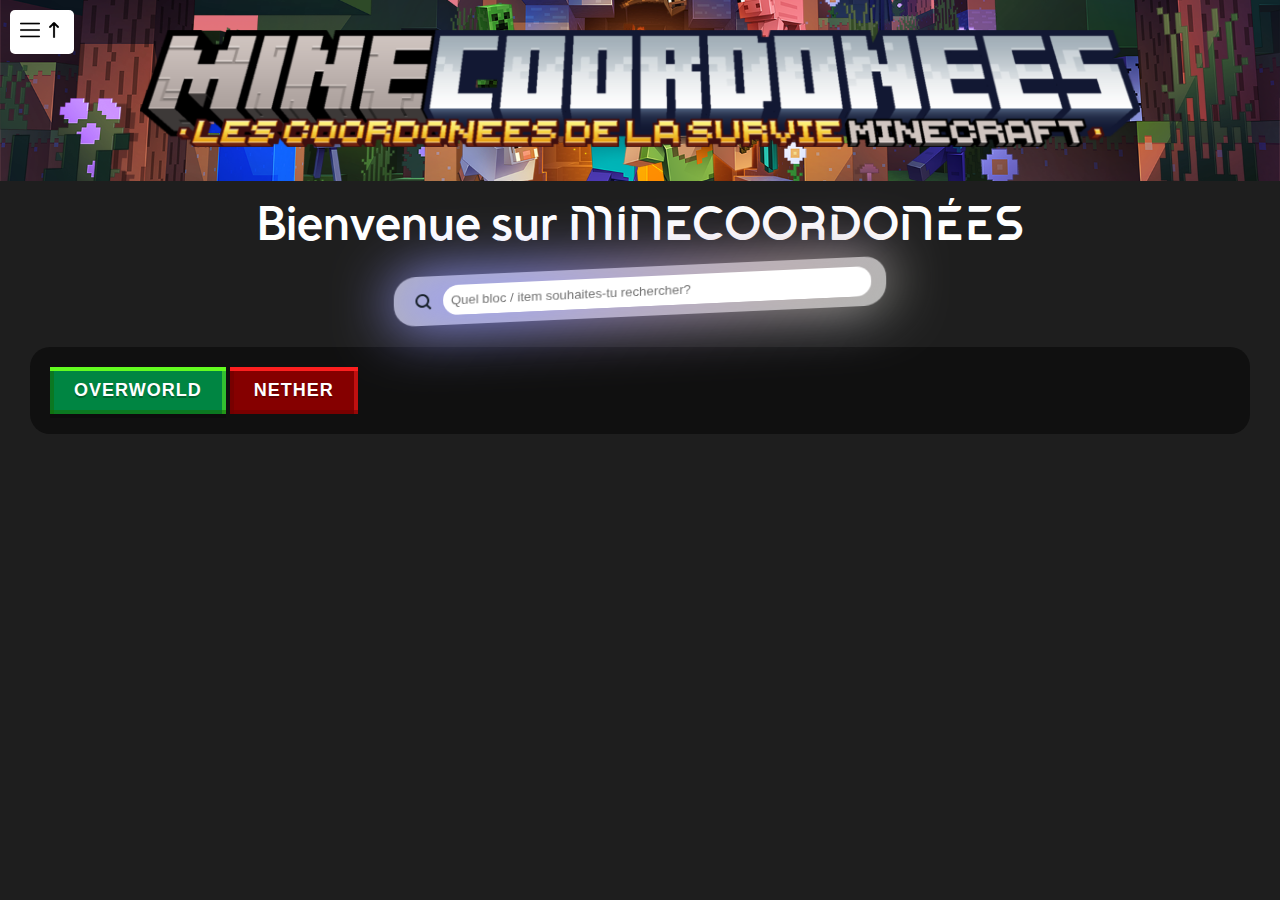
<file: index.html>
<!DOCTYPE html>
<html lang="fr">
<head>
    <meta charset="UTF-8">
    <meta name="viewport" content="width=device-width, initial-scale=1.0">
    <link rel="stylesheet" href="styles.css">
    <title>Minecoordonées</title>
    <link rel="icon" href="img/minecoordonées_logo.png">
    <link rel="favicon" href="img/minecoordonées_logo.png">
</head>
<body>
    <header>
        <img src="img/menu.png" class="menu" id="openSidebarBtn">
        <img src="img/up.png" class="up" id="upArrow">
    </header>

    <div id="mySidebar" class="sidebar">
        <a href="javascript:void(0)" class="closebtn" id="closeSidebarBtn">&times;</a>
        <nav>
            <ul>
                <li><a href="overworld.html">Overworld</a></li>
                <li><a href="nether.html">Nether</a></li>
                <li><a href="https://www.minecraft.net/" target="_blank">Minecraft</a></li>
            </ul>
        </nav>
    </div>

    <div class="logo-section" id="logoSection">
        <img src="img/minecoordonées_title.png" class="title">
    </div>

    <section class="welcome-section" id="welcomeSection">
        <h1 class="welcome-title">Bienvenue sur <strong>Minecoordonées</strong></h1>
        <div class="input__container" id="search-bar-container">
            <div class="shadow__input"></div>
                <button class="input__button__shadow">
                    <svg fill="none" xmlns="http://www.w3.org/2000/svg" viewBox="0 0 20 20" height="20px" width="20px">
                    <path d="M4 9a5 5 0 1110 0A5 5 0 014 9zm5-7a7 7 0 104.2 12.6.999.999 0 00.093.107l3 3a1 1 0 001.414-1.414l-3-3a.999.999 0 00-.107-.093A7 7 0 009 2z" fill-rule="evenodd" fill="#17202A"></path>
                    </svg>
                </button>
                <input type="text" name="text" class="input__search" id="search-input" placeholder="Quel bloc / item souhaites-tu rechercher?">
            </div>
            <ul id="result-list">
            <!-- Cette liste sera remplie avec les résultats de la recherche -->
            </ul>
        </div>
    </section>

    <section id="hero-section">
        <a href="overworld.html"><button class="mc-btn">Overworld</button></a>
        <a href="nether.html"><button class="mc-btn-nether">Nether</button></a>
    </section>

    <script src="menu.js"></script>
    <script src="search.js"></script>
    <script src="up.js"></script>
</body>
</html>
</file>
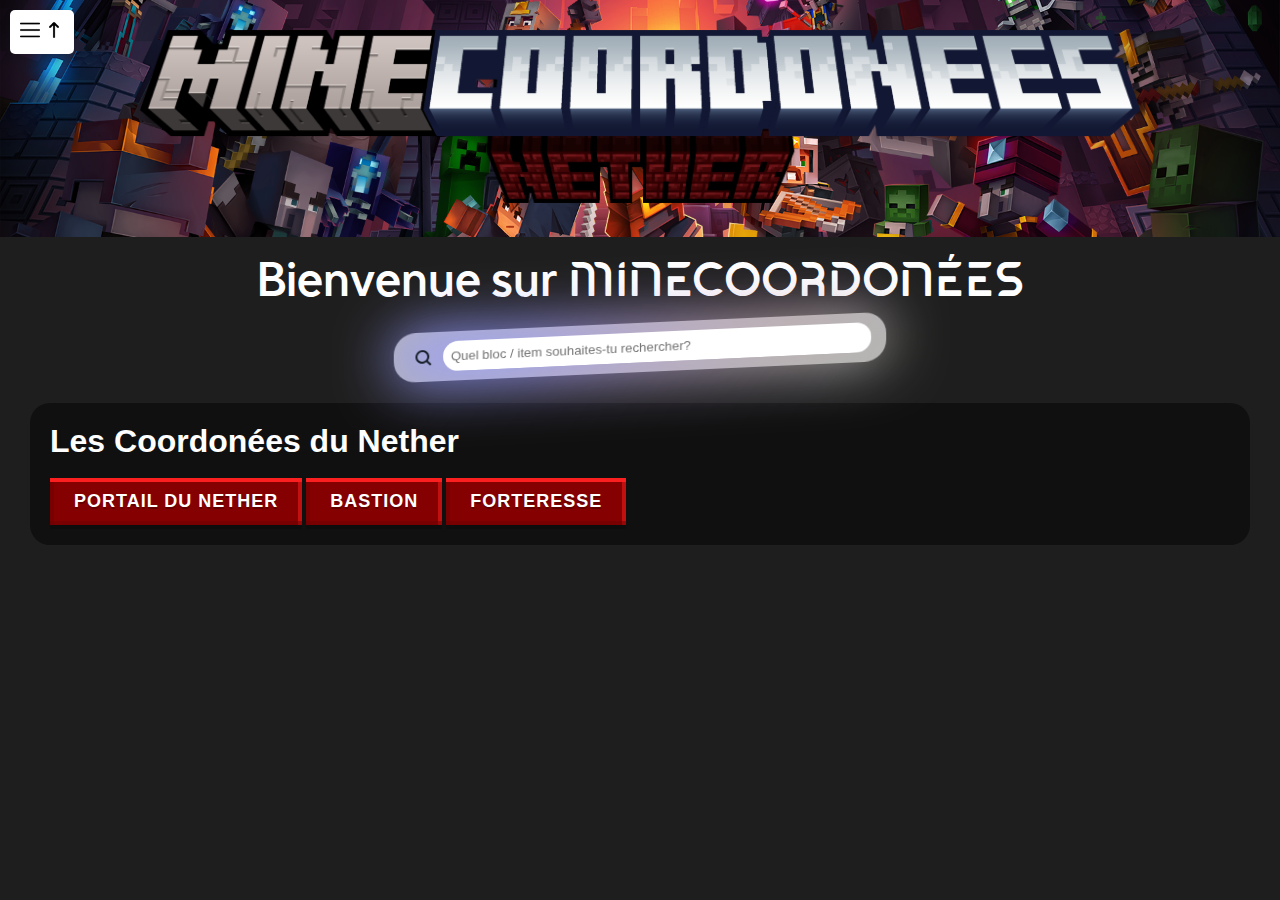
<file: nether.html>
<!DOCTYPE html>
<html lang="fr">
<head>
    <meta charset="UTF-8">
    <meta name="viewport" content="width=device-width, initial-scale=1.0">
    <link rel="stylesheet" href="nether.css">
    <title>Minecoordonées</title>
    <link rel="icon" href="img/minecoordonées_logo.png">
    <link rel="favicon" href="img/minecoordonées_logo.png">
</head>
<body>
    <header>
        <img src="img/menu.png" class="menu" id="openSidebarBtn">
        <img src="img/up.png" class="up" id="upArrow">
    </header>

    <div id="mySidebar" class="sidebar">
        <a href="javascript:void(0)" class="closebtn" id="closeSidebarBtn">&times;</a>
        <nav>
            <ul>
                <li><a href="index.html">Accueil</a></li>
                <li><a href="overworld.html">Overworld</a></li>
                <li><a href="https://www.minecraft.net/" target="_blank">Minecraft</a></li>
            </ul>
        </nav>
    </div>

    <div class="logo-section" id="logoSection">
        <img src="img/minecoordonées_nether_title.png" class="title">
    </div>

    <section class="welcome-section" id="welcomeSection">
        <h1 class="welcome-title">Bienvenue sur <strong>Minecoordonées</strong></h1>
        <div class="input__container" id="search-bar-container">
            <div class="shadow__input"></div>
                <button class="input__button__shadow">
                    <svg fill="none" xmlns="http://www.w3.org/2000/svg" viewBox="0 0 20 20" height="20px" width="20px">
                    <path d="M4 9a5 5 0 1110 0A5 5 0 014 9zm5-7a7 7 0 104.2 12.6.999.999 0 00.093.107l3 3a1 1 0 001.414-1.414l-3-3a.999.999 0 00-.107-.093A7 7 0 009 2z" fill-rule="evenodd" fill="#17202A"></path>
                    </svg>
                </button>
                <input type="text" name="text" class="input__search" id="search-input" placeholder="Quel bloc / item souhaites-tu rechercher?">
            </div>
            <ul id="result-list">
            <!-- Cette liste sera remplie avec les résultats de la recherche -->
            </ul>
        </div>
    </section>

    <section id="hero-section">
        <h1>Les Coordonées du Nether</h1>
        <br>
        <a href="coordonées/nether/portail_nether.html"><button class="mc-btn">Portail du Nether</button></a>
        <a href="coordonées/nether/bastion.html"><button class="mc-btn">Bastion</button></a>
        <a href="coordonées/nether/forteresse.html"><button class="mc-btn">Forteresse</button></a>
    </section>

    <script src="menu.js"></script>
    <script src="search.js"></script>
    <script src="up.js"></script>
</body>
</html>
</file>
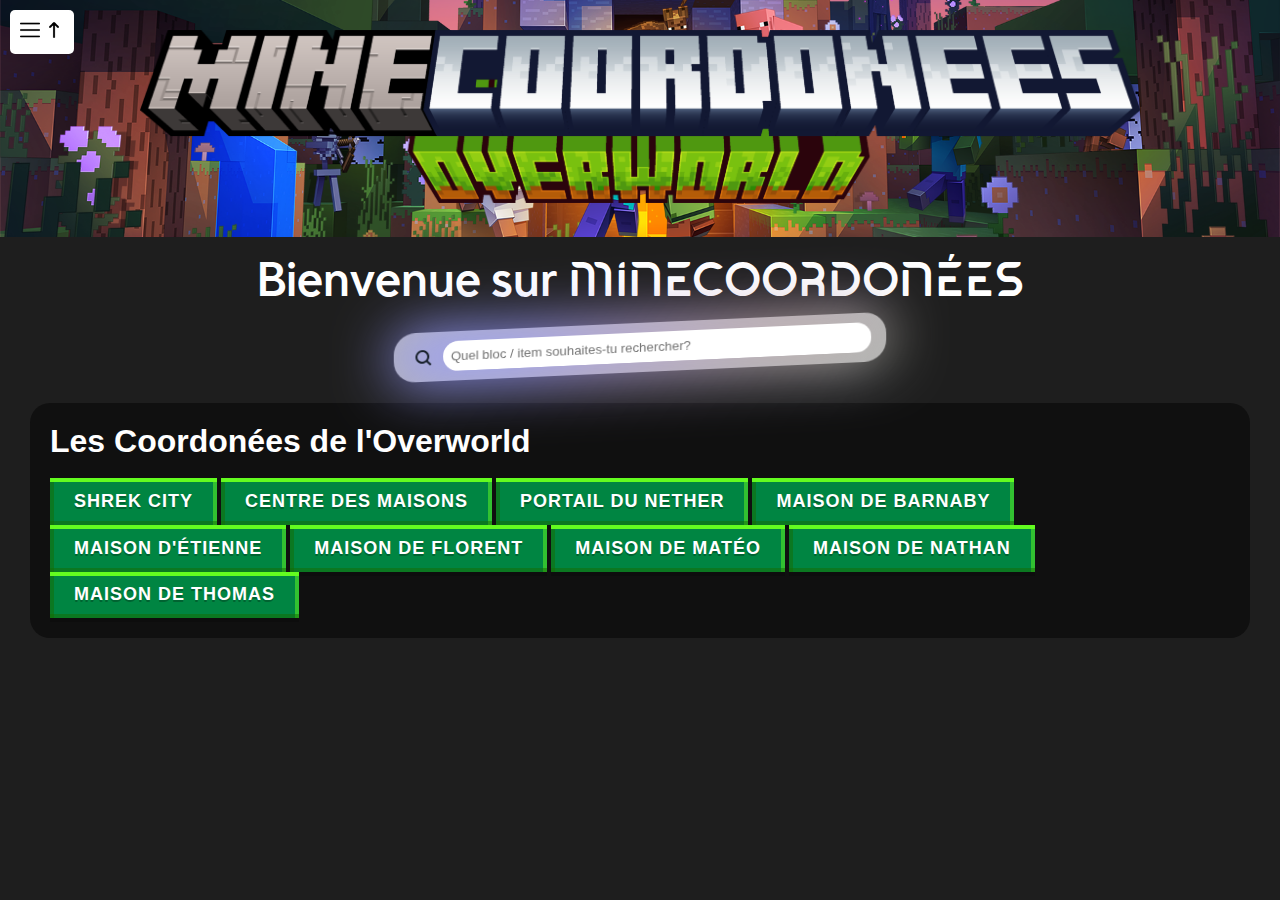
<file: overworld.html>
<!DOCTYPE html>
<html lang="fr">
<head>
    <meta charset="UTF-8">
    <meta name="viewport" content="width=device-width, initial-scale=1.0">
    <link rel="stylesheet" href="overworld.css">
    <title>Minecoordonées</title>
    <link rel="icon" href="img/minecoordonées_logo.png">
    <link rel="favicon" href="img/minecoordonées_logo.png">
</head>
<body>
    <header>
        <img src="img/menu.png" class="menu" id="openSidebarBtn">
        <img src="img/up.png" class="up" id="upArrow">
    </header>

    <div id="mySidebar" class="sidebar">
        <a href="javascript:void(0)" class="closebtn" id="closeSidebarBtn">&times;</a>
        <nav>
            <ul>
                <li><a href="index.html">Accueil</a></li>
                <li><a href="nether.html">Nether</a></li>
                <li><a href="https://www.minecraft.net/" target="_blank">Minecraft</a></li>
            </ul>
        </nav>
    </div>

    <div class="logo-section" id="logoSection">
        <img src="img/minecoordonées_overworld_title.png" class="title">
    </div>

    <section class="welcome-section" id="welcomeSection">
        <h1 class="welcome-title">Bienvenue sur <strong>Minecoordonées</strong></h1>
        <div class="input__container" id="search-bar-container">
            <div class="shadow__input"></div>
                <button class="input__button__shadow">
                    <svg fill="none" xmlns="http://www.w3.org/2000/svg" viewBox="0 0 20 20" height="20px" width="20px">
                    <path d="M4 9a5 5 0 1110 0A5 5 0 014 9zm5-7a7 7 0 104.2 12.6.999.999 0 00.093.107l3 3a1 1 0 001.414-1.414l-3-3a.999.999 0 00-.107-.093A7 7 0 009 2z" fill-rule="evenodd" fill="#17202A"></path>
                    </svg>
                </button>
                <input type="text" name="text" class="input__search" id="search-input" placeholder="Quel bloc / item souhaites-tu rechercher?">
            </div>
            <ul id="result-list">
            <!-- Cette liste sera remplie avec les résultats de la recherche -->
            </ul>
        </div>
    </section>

    <section id="hero-section">
        <h1>Les Coordonées de l'Overworld</h1>
        <br>
        <a href="coordonées/overworld/shrek_city.html"><button class="mc-btn">Shrek City</button></a>
        <a href="coordonées/overworld/centre_wagons.html"><button class="mc-btn">Centre des Maisons</button></a>
        <a href="coordonées/overworld/portail_nether.html"><button class="mc-btn">Portail du Nether</button></a>
        <a href="coordonées/overworld/maison_barnaby.html"><button class="mc-btn">Maison de Barnaby</button></a>
        <a href="coordonées/overworld/maison_etienne.html"><button class="mc-btn">Maison d'Étienne</button></a>
        <a href="coordonées/overworld/maison_florent.html"><button class="mc-btn">Maison de Florent</button></a>
        <a href="coordonées/overworld/maison_mateo.html"><button class="mc-btn">Maison de Matéo</button></a>
        <a href="coordonées/overworld/maison_nathan.html"><button class="mc-btn">Maison de Nathan</button></a>
        <a href="coordonées/overworld/maison_thomas.html"><button class="mc-btn">Maison de Thomas</button></a>
    </section>

    <script src="menu.js"></script>
    <script src="search.js"></script>
    <script src="up.js"></script>
</body>
</html>
</file>
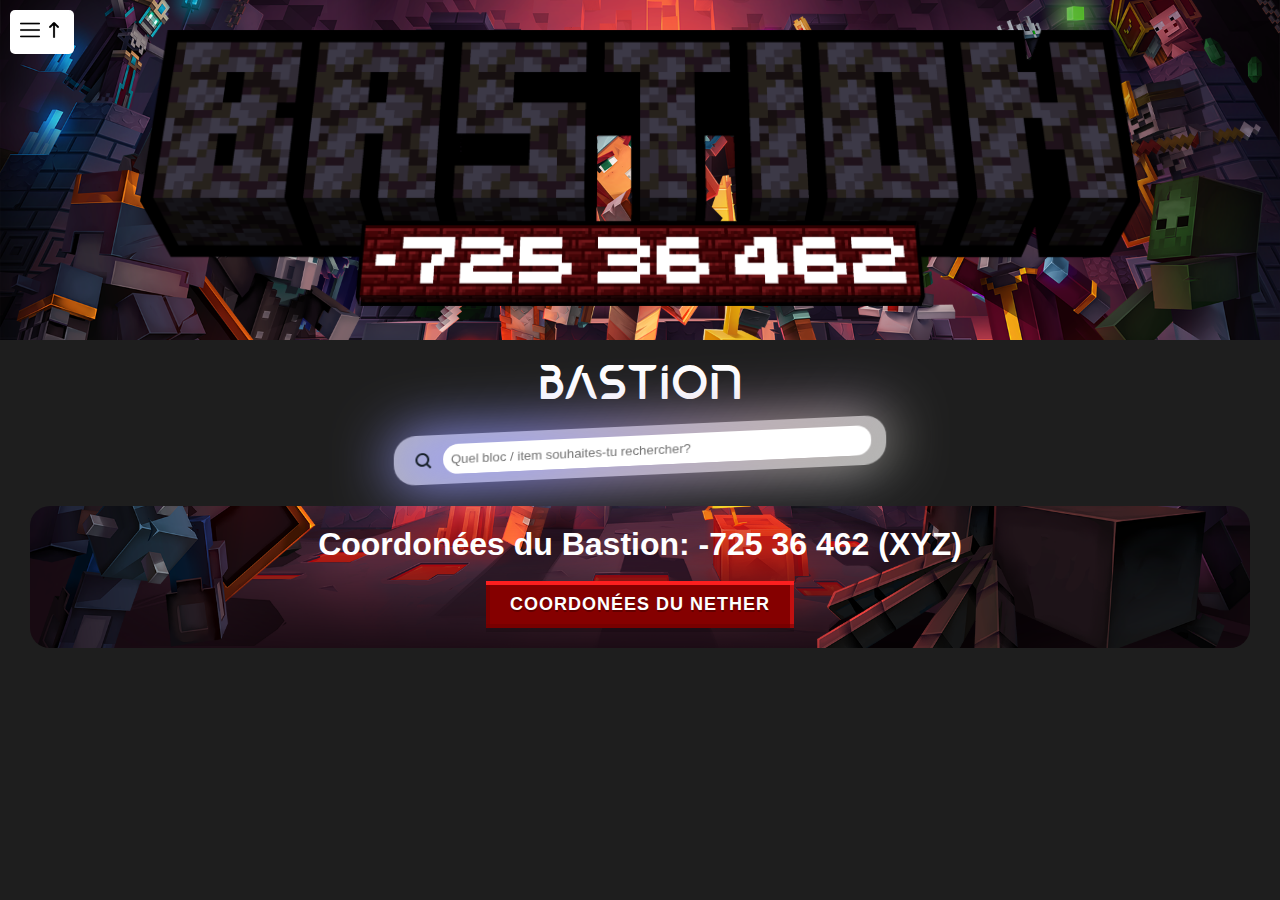
<file: coordonées/nether/bastion.html>
<!DOCTYPE html>
<html lang="fr">
<head>
    <meta charset="UTF-8">
    <meta name="viewport" content="width=device-width, initial-scale=1.0">
    <link rel="stylesheet" href="nether.css">
    <title>Minecoordonées</title>
    <link rel="icon" href="https://flolecrafteur.github.io/minecoordonees/img/minecoordonées_logo.png">
    <link rel="favicon" href="https://flolecrafteur.github.io/minecoordonees/img/minecoordonées_logo.png">
</head>
<body>
    <header>
        <img src="https://flolecrafteur.github.io/minecoordonees/img/menu.png" class="menu" id="openSidebarBtn">
        <img src="https://flolecrafteur.github.io/minecoordonees/img/up.png" class="up" id="upArrow">
    </header>

    <div id="mySidebar" class="sidebar">
        <a href="javascript:void(0)" class="closebtn" id="closeSidebarBtn">&times;</a>
        <nav>
            <ul>
                <li><a href="https://flolecrafteur.github.io/minecoordonees/">Accueil</a></li>
                <li><a href="https://flolecrafteur.github.io/minecoordonees/overworld.html">Overworld</a></li>
                <li><a href="https://flolecrafteur.github.io/minecoordonees/nether.html">Nether</a></li>
                <li><a href="https://www.minecraft.net/" target="_blank">Minecraft</a></li>
            </ul>
        </nav>
    </div>

    <div class="logo-section" id="logoSection">
        <img src="https://flolecrafteur.github.io/minecoordonees/img/bastion_title.png" class="title">
    </div>

    <section class="welcome-section" id="welcomeSection">
        <h1 class="welcome-title"><strong>Bastion</strong></h1>
        <div class="input__container" id="search-bar-container">
            <div class="shadow__input"></div>
                <button class="input__button__shadow">
                    <svg fill="none" xmlns="http://www.w3.org/2000/svg" viewBox="0 0 20 20" height="20px" width="20px">
                    <path d="M4 9a5 5 0 1110 0A5 5 0 014 9zm5-7a7 7 0 104.2 12.6.999.999 0 00.093.107l3 3a1 1 0 001.414-1.414l-3-3a.999.999 0 00-.107-.093A7 7 0 009 2z" fill-rule="evenodd" fill="#17202A"></path>
                    </svg>
                </button>
                <input type="text" name="text" class="input__search" id="search-input" placeholder="Quel bloc / item souhaites-tu rechercher?">
            </div>
            <ul id="result-list">
            <!-- Cette liste sera remplie avec les résultats de la recherche -->
            </ul>
        </div>
    </section>

    <section id="hero-section" class="logo-section">
        <h1>Coordonées du Bastion: -725 36 462 (XYZ)</h1>
        <br>
        <button class="mc-btn">Coordonées du Nether</button>
    </section>

    <script src="menu.js"></script>
    <script src="search.js"></script>
    <script src="up.js"></script>
</body>
</html>
</file>
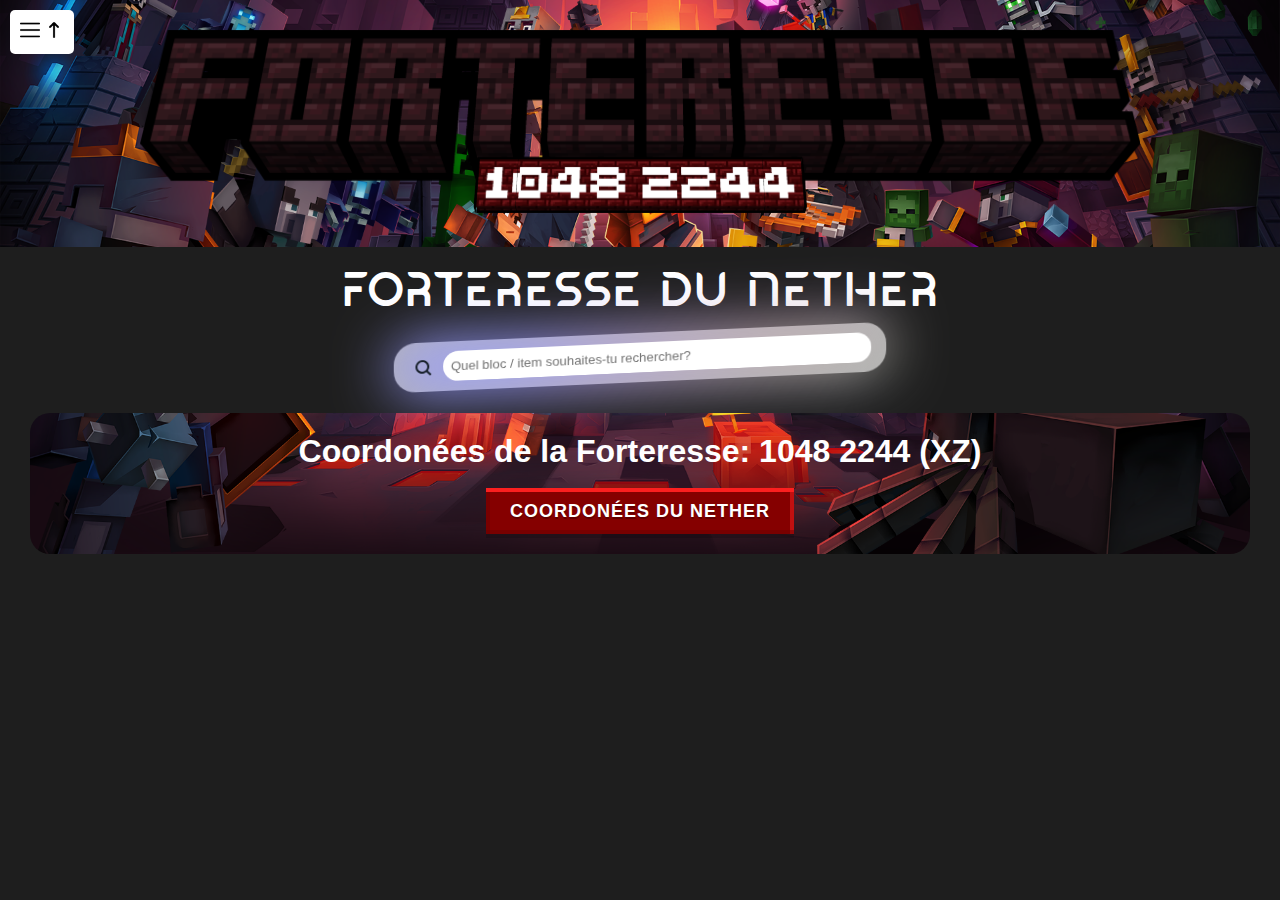
<file: coordonées/nether/forteresse.html>
<!DOCTYPE html>
<html lang="fr">
<head>
    <meta charset="UTF-8">
    <meta name="viewport" content="width=device-width, initial-scale=1.0">
    <link rel="stylesheet" href="nether.css">
    <title>Minecoordonées</title>
    <link rel="icon" href="https://flolecrafteur.github.io/minecoordonees/img/minecoordonées_logo.png">
    <link rel="favicon" href="https://flolecrafteur.github.io/minecoordonees/img/minecoordonées_logo.png">
</head>
<body>
    <header>
        <img src="https://flolecrafteur.github.io/minecoordonees/img/menu.png" class="menu" id="openSidebarBtn">
        <img src="https://flolecrafteur.github.io/minecoordonees/img/up.png" class="up" id="upArrow">
    </header>

    <div id="mySidebar" class="sidebar">
        <a href="javascript:void(0)" class="closebtn" id="closeSidebarBtn">&times;</a>
        <nav>
            <ul>
                <li><a href="https://flolecrafteur.github.io/minecoordonees/">Accueil</a></li>
                <li><a href="https://flolecrafteur.github.io/minecoordonees/overworld.html">Overworld</a></li>
                <li><a href="https://flolecrafteur.github.io/minecoordonees/nether.html">Nether</a></li>
                <li><a href="https://www.minecraft.net/" target="_blank">Minecraft</a></li>
            </ul>
        </nav>
    </div>

    <div class="logo-section" id="logoSection">
        <img src="https://flolecrafteur.github.io/minecoordonees/img/forteresse_title_nether.png" class="title">
    </div>

    <section class="welcome-section" id="welcomeSection">
        <h1 class="welcome-title"><strong>Forteresse du Nether</strong></h1>
        <div class="input__container" id="search-bar-container">
            <div class="shadow__input"></div>
                <button class="input__button__shadow">
                    <svg fill="none" xmlns="http://www.w3.org/2000/svg" viewBox="0 0 20 20" height="20px" width="20px">
                    <path d="M4 9a5 5 0 1110 0A5 5 0 014 9zm5-7a7 7 0 104.2 12.6.999.999 0 00.093.107l3 3a1 1 0 001.414-1.414l-3-3a.999.999 0 00-.107-.093A7 7 0 009 2z" fill-rule="evenodd" fill="#17202A"></path>
                    </svg>
                </button>
                <input type="text" name="text" class="input__search" id="search-input" placeholder="Quel bloc / item souhaites-tu rechercher?">
            </div>
            <ul id="result-list">
            <!-- Cette liste sera remplie avec les résultats de la recherche -->
            </ul>
        </div>
    </section>

    <section id="hero-section" class="logo-section">
        <h1>Coordonées de la Forteresse: 1048 2244 (XZ)</h1>
        <br>
        <button class="mc-btn">Coordonées du Nether</button>
    </section>

    <script src="menu.js"></script>
    <script src="search.js"></script>
    <script src="up.js"></script>
</body>
</html>
</file>
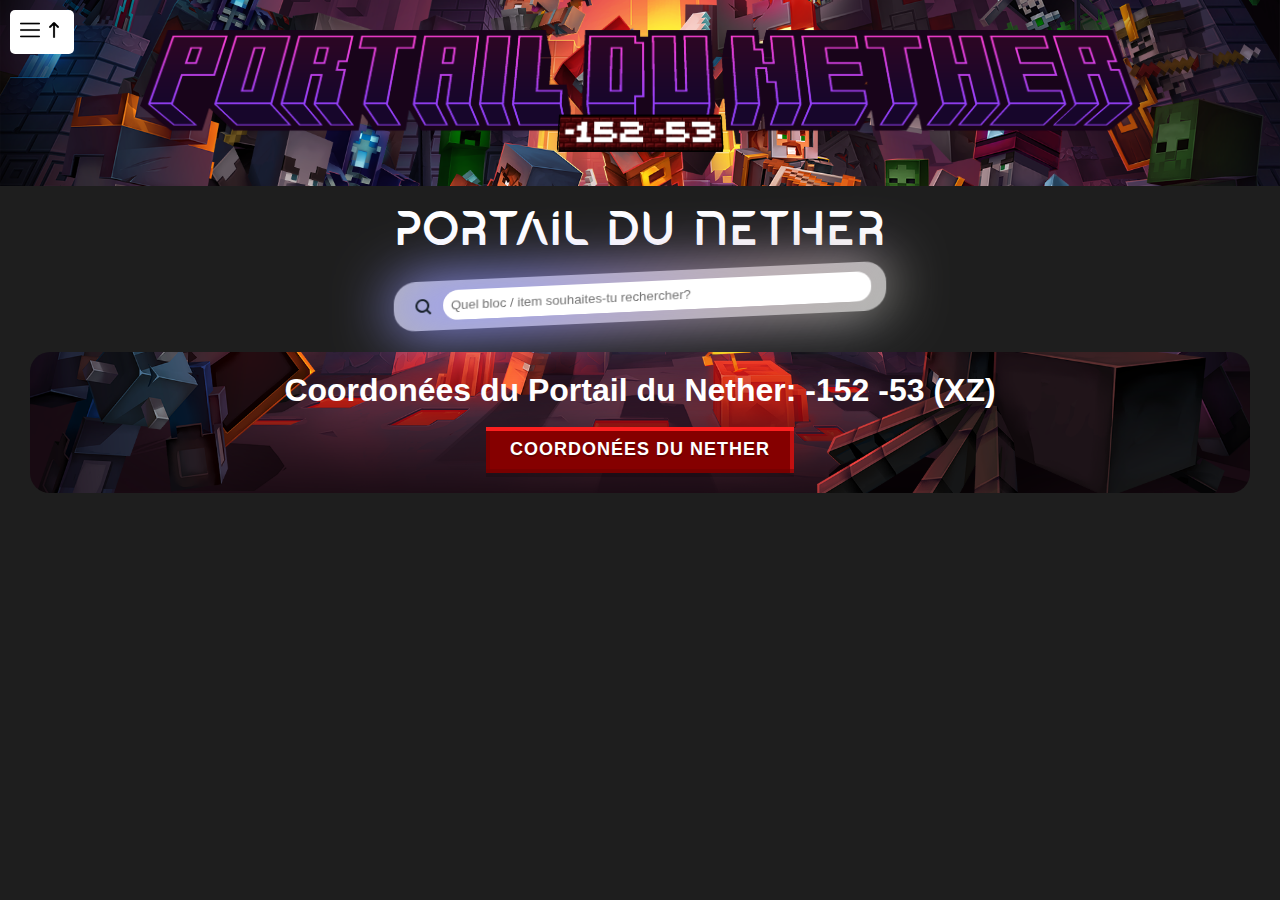
<file: coordonées/nether/portail_nether.html>
<!DOCTYPE html>
<html lang="fr">
<head>
    <meta charset="UTF-8">
    <meta name="viewport" content="width=device-width, initial-scale=1.0">
    <link rel="stylesheet" href="nether.css">
    <title>Minecoordonées</title>
    <link rel="icon" href="https://flolecrafteur.github.io/minecoordonees/img/minecoordonées_logo.png">
    <link rel="favicon" href="https://flolecrafteur.github.io/minecoordonees/img/minecoordonées_logo.png">
</head>
<body>
    <header>
        <img src="https://flolecrafteur.github.io/minecoordonees/img/menu.png" class="menu" id="openSidebarBtn">
        <img src="https://flolecrafteur.github.io/minecoordonees/img/up.png" class="up" id="upArrow">
    </header>

    <div id="mySidebar" class="sidebar">
        <a href="javascript:void(0)" class="closebtn" id="closeSidebarBtn">&times;</a>
        <nav>
            <ul>
                <li><a href="https://flolecrafteur.github.io/minecoordonees/">Accueil</a></li>
                <li><a href="https://flolecrafteur.github.io/minecoordonees/overworld.html">Overworld</a></li>
                <li><a href="https://flolecrafteur.github.io/minecoordonees/nether.html">Nether</a></li>
                <li><a href="https://www.minecraft.net/" target="_blank">Minecraft</a></li>
            </ul>
        </nav>
    </div>

    <div class="logo-section" id="logoSection">
        <img src="https://flolecrafteur.github.io/minecoordonees/img/portail_nether_title_nether.png" class="title">
    </div>

    <section class="welcome-section" id="welcomeSection">
        <h1 class="welcome-title"><strong>Portail du Nether</strong></h1>
        <div class="input__container" id="search-bar-container">
            <div class="shadow__input"></div>
                <button class="input__button__shadow">
                    <svg fill="none" xmlns="http://www.w3.org/2000/svg" viewBox="0 0 20 20" height="20px" width="20px">
                    <path d="M4 9a5 5 0 1110 0A5 5 0 014 9zm5-7a7 7 0 104.2 12.6.999.999 0 00.093.107l3 3a1 1 0 001.414-1.414l-3-3a.999.999 0 00-.107-.093A7 7 0 009 2z" fill-rule="evenodd" fill="#17202A"></path>
                    </svg>
                </button>
                <input type="text" name="text" class="input__search" id="search-input" placeholder="Quel bloc / item souhaites-tu rechercher?">
            </div>
            <ul id="result-list">
            <!-- Cette liste sera remplie avec les résultats de la recherche -->
            </ul>
        </div>
    </section>

    <section id="hero-section" class="logo-section">
        <h1>Coordonées du Portail du Nether: -152 -53 (XZ)</h1>
        <br>
        <button class="mc-btn">Coordonées du Nether</button>
    </section>

    <script src="menu.js"></script>
    <script src="search.js"></script>
    <script src="up.js"></script>
</body>
</html>
</file>
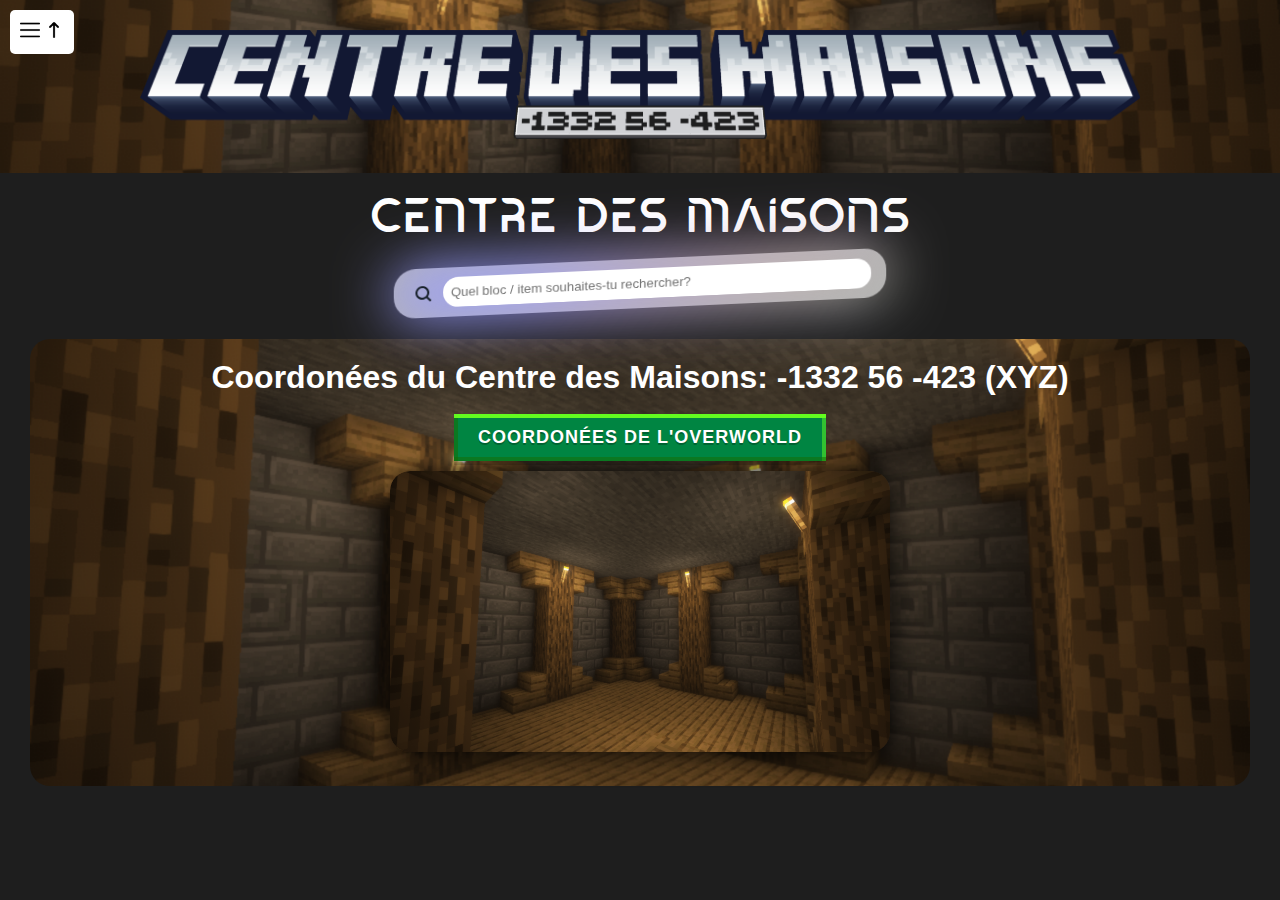
<file: coordonées/overworld/centre_wagons.html>
<!DOCTYPE html>
<html lang="fr">
<head>
    <meta charset="UTF-8">
    <meta name="viewport" content="width=device-width, initial-scale=1.0">
    <link rel="stylesheet" href="overworld.css">
    <link rel="stylesheet" href="overworld2.css">
    <title>Minecoordonées</title>
    <link rel="icon" href="https://flolecrafteur.github.io/minecoordonees/img/minecoordonées_logo.png">
    <link rel="favicon" href="https://flolecrafteur.github.io/minecoordonees/img/minecoordonées_logo.png">
</head>
<body>
    <header>
        <img src="https://flolecrafteur.github.io/minecoordonees/img/menu.png" class="menu" id="openSidebarBtn">
        <img src="https://flolecrafteur.github.io/minecoordonees/img/up.png" class="up" id="upArrow">
    </header>

    <div id="mySidebar" class="sidebar">
        <a href="javascript:void(0)" class="closebtn" id="closeSidebarBtn">&times;</a>
        <nav>
            <ul>
                <li><a href="https://flolecrafteur.github.io/minecoordonees/">Accueil</a></li>
                <li><a href="https://flolecrafteur.github.io/minecoordonees/overworld.html">Overworld</a></li>
                <li><a href="https://flolecrafteur.github.io/minecoordonees/nether.html">Nether</a></li>
                <li><a href="https://www.minecraft.net/" target="_blank">Minecraft</a></li>
            </ul>
        </nav>
    </div>

    <div class="logo-section" id="logoSection">
        <img src="https://flolecrafteur.github.io/minecoordonees/img/centre_wagons_title.png" class="title">
    </div>

    <section class="welcome-section" id="welcomeSection">
        <h1 class="welcome-title"><strong>Centre des Maisons</strong></h1>
        <div class="input__container" id="search-bar-container">
            <div class="shadow__input"></div>
                <button class="input__button__shadow">
                    <svg fill="none" xmlns="http://www.w3.org/2000/svg" viewBox="0 0 20 20" height="20px" width="20px">
                    <path d="M4 9a5 5 0 1110 0A5 5 0 014 9zm5-7a7 7 0 104.2 12.6.999.999 0 00.093.107l3 3a1 1 0 001.414-1.414l-3-3a.999.999 0 00-.107-.093A7 7 0 009 2z" fill-rule="evenodd" fill="#17202A"></path>
                    </svg>
                </button>
                <input type="text" name="text" class="input__search" id="search-input" placeholder="Quel bloc / item souhaites-tu rechercher?">
            </div>
            <ul id="result-list">
            <!-- Cette liste sera remplie avec les résultats de la recherche -->
            </ul>
        </div>
    </section>

    <section id="hero-section" class="logo-section">
        <h1>Coordonées du Centre des Maisons: -1332 56 -423 (XYZ)</h1>
        <br>
        <button class="mc-btn">Coordonées de l'Overworld</button>
        <br>
        <img src="https://flolecrafteur.github.io/minecoordonees/img/paysages/centre_des_maisons.png" alt="">
    </section>

    <script src="menu.js"></script>
    <script src="search.js"></script>
    <script src="up.js"></script>
</body>
</html>
</file>
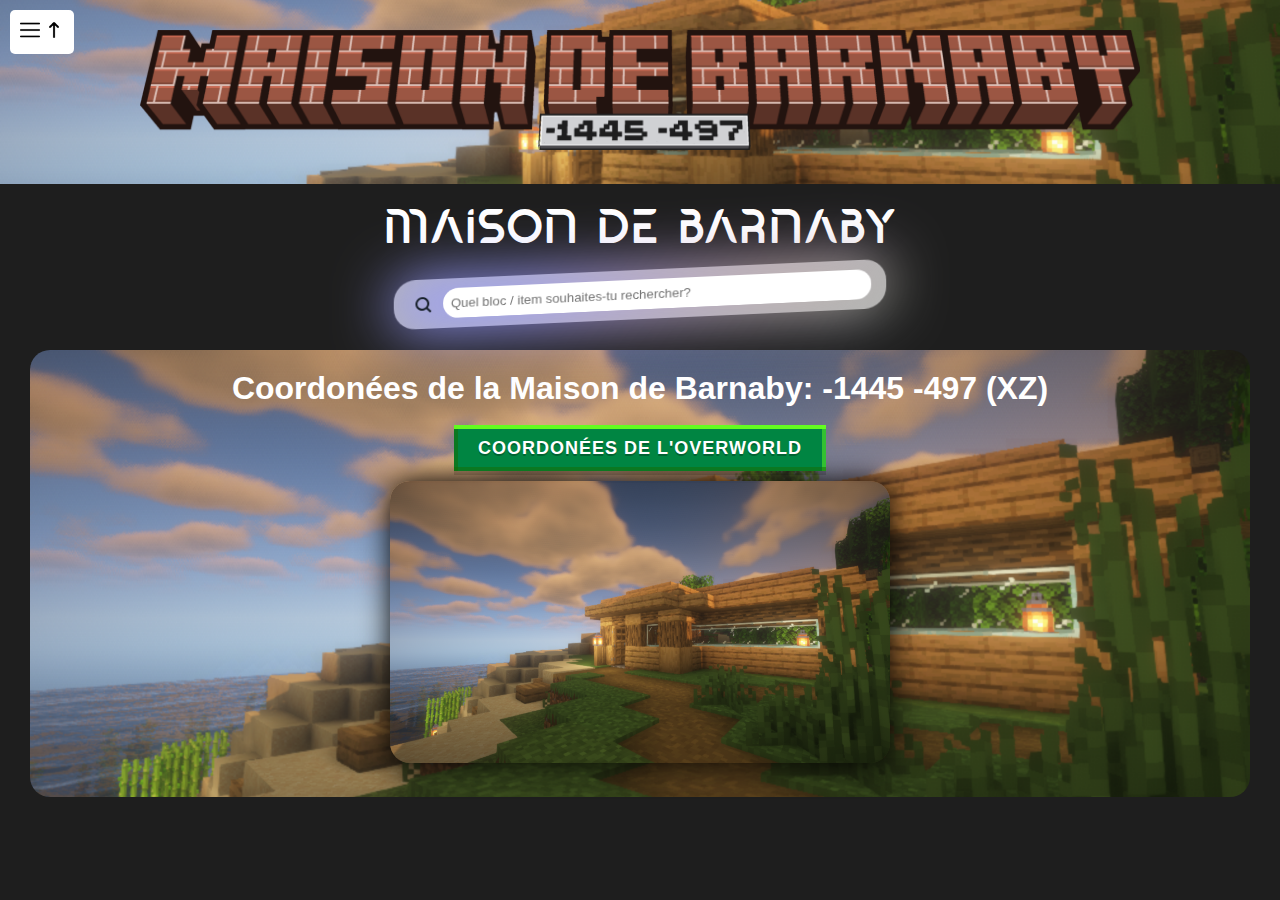
<file: coordonées/overworld/maison_barnaby.html>
<!DOCTYPE html>
<html lang="fr">
<head>
    <meta charset="UTF-8">
    <meta name="viewport" content="width=device-width, initial-scale=1.0">
    <link rel="stylesheet" href="overworld.css">
    <link rel="stylesheet" href="overworld2.css">
    <title>Minecoordonées</title>
    <link rel="icon" href="https://flolecrafteur.github.io/minecoordonees/img/minecoordonées_logo.png">
    <link rel="favicon" href="https://flolecrafteur.github.io/minecoordonees/img/minecoordonées_logo.png">
</head>
<body>
    <header>
        <img src="https://flolecrafteur.github.io/minecoordonees/img/menu.png" class="menu" id="openSidebarBtn">
        <img src="https://flolecrafteur.github.io/minecoordonees/img/up.png" class="up" id="upArrow">
    </header>

    <div id="mySidebar" class="sidebar">
        <a href="javascript:void(0)" class="closebtn" id="closeSidebarBtn">&times;</a>
        <nav>
            <ul>
                <li><a href="https://flolecrafteur.github.io/minecoordonees/">Accueil</a></li>
                <li><a href="https://flolecrafteur.github.io/minecoordonees/overworld.html">Overworld</a></li>
                <li><a href="https://flolecrafteur.github.io/minecoordonees/nether.html">Nether</a></li>
                <li><a href="https://www.minecraft.net/" target="_blank">Minecraft</a></li>
            </ul>
        </nav>
    </div>

    <div class="logo-section-barnaby" id="logoSection">
        <img src="https://flolecrafteur.github.io/minecoordonees/img/maison_barnaby_title.png" class="title">
    </div>

    <section class="welcome-section" id="welcomeSection">
        <h1 class="welcome-title"><strong>Maison de Barnaby</strong></h1>
        <div class="input__container" id="search-bar-container">
            <div class="shadow__input"></div>
                <button class="input__button__shadow">
                    <svg fill="none" xmlns="http://www.w3.org/2000/svg" viewBox="0 0 20 20" height="20px" width="20px">
                    <path d="M4 9a5 5 0 1110 0A5 5 0 014 9zm5-7a7 7 0 104.2 12.6.999.999 0 00.093.107l3 3a1 1 0 001.414-1.414l-3-3a.999.999 0 00-.107-.093A7 7 0 009 2z" fill-rule="evenodd" fill="#17202A"></path>
                    </svg>
                </button>
                <input type="text" name="text" class="input__search" id="search-input" placeholder="Quel bloc / item souhaites-tu rechercher?">
            </div>
            <ul id="result-list">
            <!-- Cette liste sera remplie avec les résultats de la recherche -->
            </ul>
        </div>
    </section>

    <section id="hero-section-barnaby" class="logo-section">
        <h1>Coordonées de la Maison de Barnaby: -1445 -497 (XZ)</h1>
        <br>
        <button class="mc-btn">Coordonées de l'Overworld</button>
        <br>
        <img src="https://flolecrafteur.github.io/minecoordonees/img/paysages/maison_barnaby.png" alt="">
    </section>

    <script src="menu.js"></script>
    <script src="search.js"></script>
    <script src="up.js"></script>
</body>
</html>
</file>
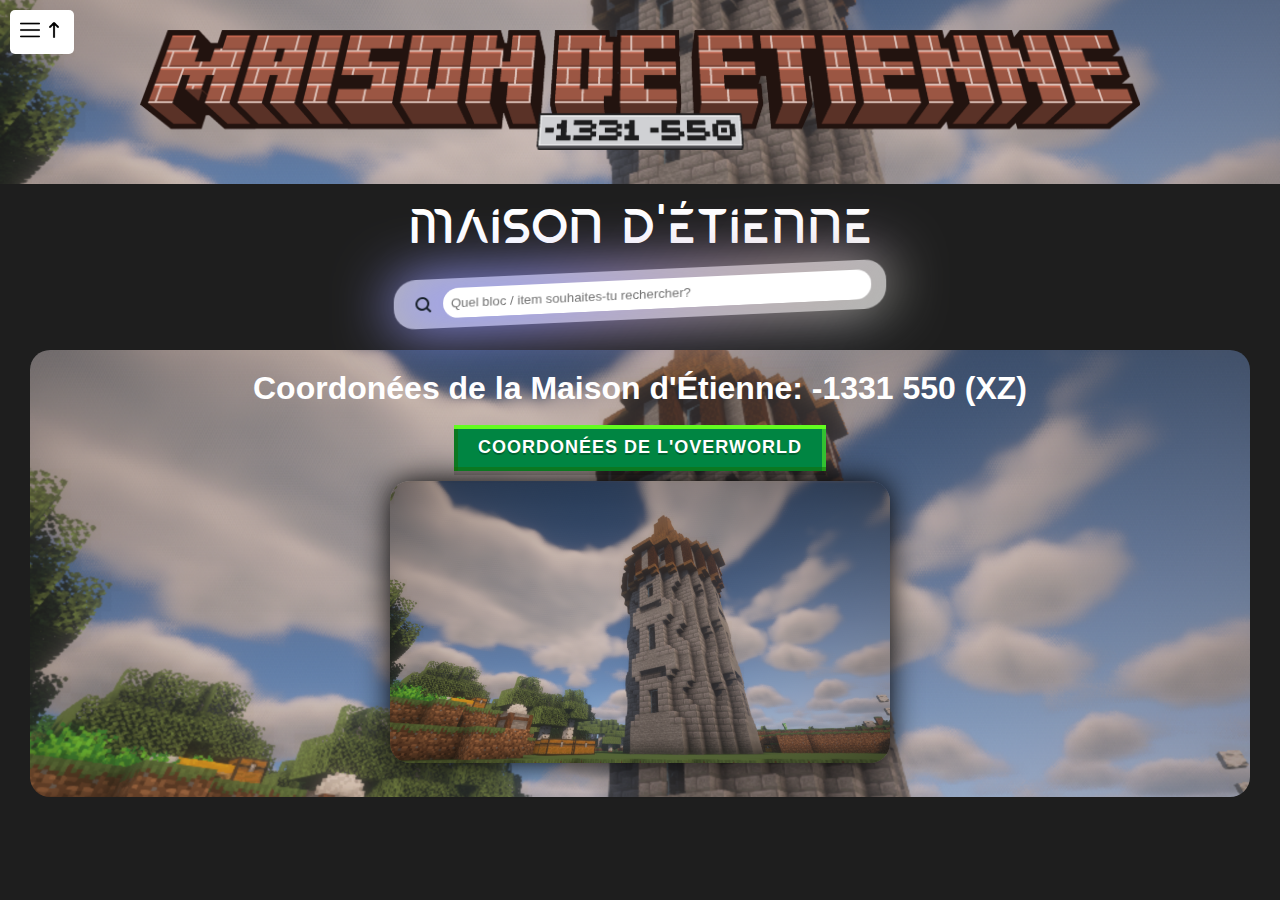
<file: coordonées/overworld/maison_etienne.html>
<!DOCTYPE html>
<html lang="fr">
<head>
    <meta charset="UTF-8">
    <meta name="viewport" content="width=device-width, initial-scale=1.0">
    <link rel="stylesheet" href="overworld.css">
    <link rel="stylesheet" href="overworld2.css">
    <title>Minecoordonées</title>
    <link rel="icon" href="https://flolecrafteur.github.io/minecoordonees/img/minecoordonées_logo.png">
    <link rel="favicon" href="https://flolecrafteur.github.io/minecoordonees/img/minecoordonées_logo.png">
</head>
<body>
    <header>
        <img src="https://flolecrafteur.github.io/minecoordonees/img/menu.png" class="menu" id="openSidebarBtn">
        <img src="https://flolecrafteur.github.io/minecoordonees/img/up.png" class="up" id="upArrow">
    </header>

    <div id="mySidebar" class="sidebar">
        <a href="javascript:void(0)" class="closebtn" id="closeSidebarBtn">&times;</a>
        <nav>
            <ul>
                <li><a href="https://flolecrafteur.github.io/minecoordonees/">Accueil</a></li>
                <li><a href="https://flolecrafteur.github.io/minecoordonees/overworld.html">Overworld</a></li>
                <li><a href="https://flolecrafteur.github.io/minecoordonees/nether.html">Nether</a></li>
                <li><a href="https://www.minecraft.net/" target="_blank">Minecraft</a></li>
            </ul>
        </nav>
    </div>

    <div class="logo-section-etienne" id="logoSection">
        <img src="https://flolecrafteur.github.io/minecoordonees/img/maison_etienne_title.png" class="title">
    </div>

    <section class="welcome-section" id="welcomeSection">
        <h1 class="welcome-title"><strong>Maison d'Étienne</strong></h1>
        <div class="input__container" id="search-bar-container">
            <div class="shadow__input"></div>
                <button class="input__button__shadow">
                    <svg fill="none" xmlns="http://www.w3.org/2000/svg" viewBox="0 0 20 20" height="20px" width="20px">
                    <path d="M4 9a5 5 0 1110 0A5 5 0 014 9zm5-7a7 7 0 104.2 12.6.999.999 0 00.093.107l3 3a1 1 0 001.414-1.414l-3-3a.999.999 0 00-.107-.093A7 7 0 009 2z" fill-rule="evenodd" fill="#17202A"></path>
                    </svg>
                </button>
                <input type="text" name="text" class="input__search" id="search-input" placeholder="Quel bloc / item souhaites-tu rechercher?">
            </div>
            <ul id="result-list">
            <!-- Cette liste sera remplie avec les résultats de la recherche -->
            </ul>
        </div>
    </section>

    <section id="hero-section-etienne" class="logo-section">
        <h1>Coordonées de la Maison d'Étienne: -1331 550 (XZ)</h1>
        <br>
        <button class="mc-btn">Coordonées de l'Overworld</button>
        <br>
        <img src="https://flolecrafteur.github.io/minecoordonees/img/paysages/maison_etienne.png" alt="">
    </section>

    <script src="menu.js"></script>
    <script src="search.js"></script>
    <script src="up.js"></script>
</body>
</html>
</file>
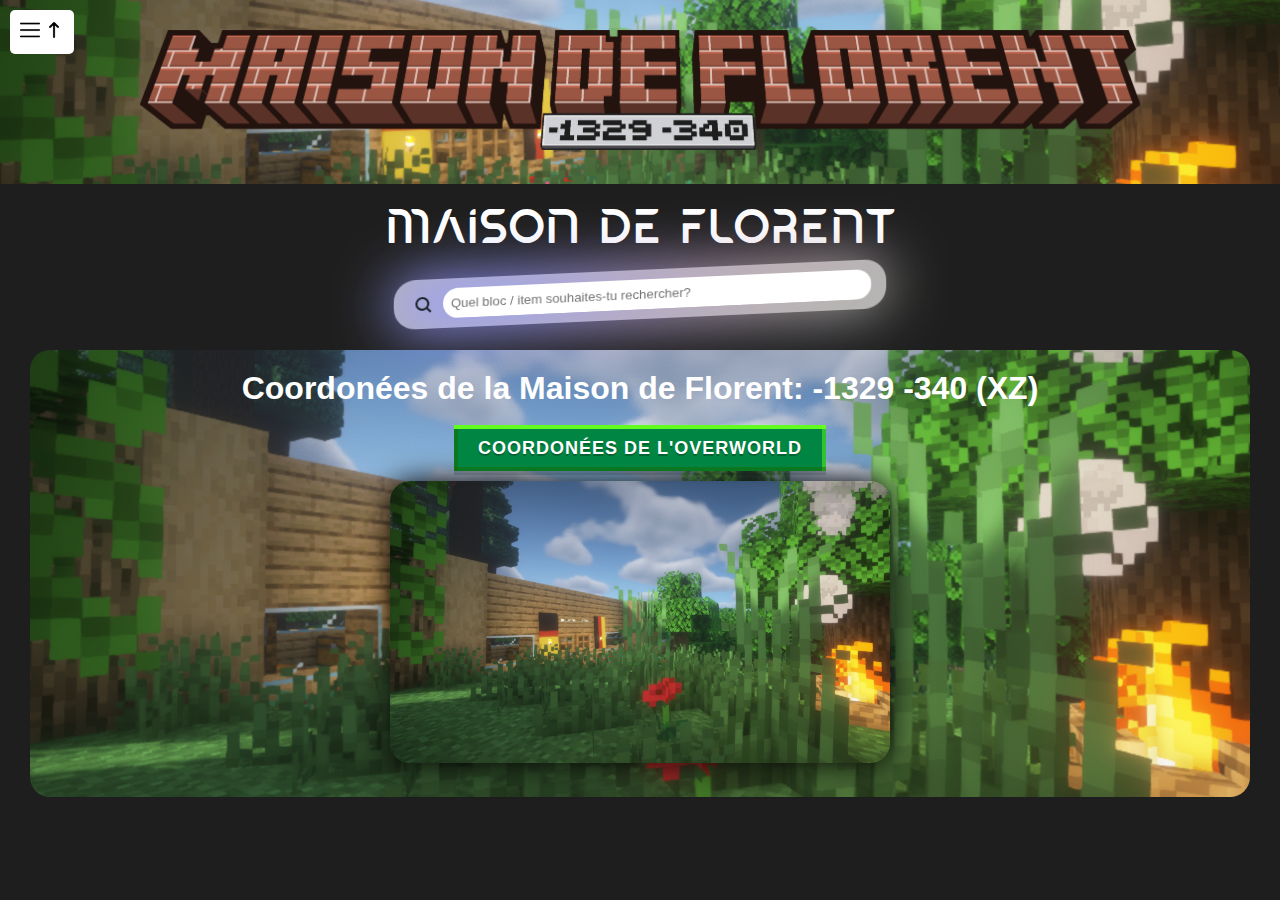
<file: coordonées/overworld/maison_florent.html>
<!DOCTYPE html>
<html lang="fr">
<head>
    <meta charset="UTF-8">
    <meta name="viewport" content="width=device-width, initial-scale=1.0">
    <link rel="stylesheet" href="overworld.css">
    <link rel="stylesheet" href="overworld2.css">
    <title>Minecoordonées</title>
    <link rel="icon" href="https://flolecrafteur.github.io/minecoordonees/img/minecoordonées_logo.png">
    <link rel="favicon" href="https://flolecrafteur.github.io/minecoordonees/img/minecoordonées_logo.png">
</head>
<body>
    <header>
        <img src="https://flolecrafteur.github.io/minecoordonees/img/menu.png" class="menu" id="openSidebarBtn">
        <img src="https://flolecrafteur.github.io/minecoordonees/img/up.png" class="up" id="upArrow">
    </header>

    <div id="mySidebar" class="sidebar">
        <a href="javascript:void(0)" class="closebtn" id="closeSidebarBtn">&times;</a>
        <nav>
            <ul>
                <li><a href="https://flolecrafteur.github.io/minecoordonees/">Accueil</a></li>
                <li><a href="https://flolecrafteur.github.io/minecoordonees/overworld.html">Overworld</a></li>
                <li><a href="https://flolecrafteur.github.io/minecoordonees/nether.html">Nether</a></li>
                <li><a href="https://www.minecraft.net/" target="_blank">Minecraft</a></li>
            </ul>
        </nav>
    </div>

    <div class="logo-section-florent" id="logoSection">
        <img src="https://flolecrafteur.github.io/minecoordonees/img/maison_florent.png" class="title">
    </div>

    <section class="welcome-section" id="welcomeSection">
        <h1 class="welcome-title"><strong>Maison de Florent</strong></h1>
        <div class="input__container" id="search-bar-container">
            <div class="shadow__input"></div>
                <button class="input__button__shadow">
                    <svg fill="none" xmlns="http://www.w3.org/2000/svg" viewBox="0 0 20 20" height="20px" width="20px">
                    <path d="M4 9a5 5 0 1110 0A5 5 0 014 9zm5-7a7 7 0 104.2 12.6.999.999 0 00.093.107l3 3a1 1 0 001.414-1.414l-3-3a.999.999 0 00-.107-.093A7 7 0 009 2z" fill-rule="evenodd" fill="#17202A"></path>
                    </svg>
                </button>
                <input type="text" name="text" class="input__search" id="search-input" placeholder="Quel bloc / item souhaites-tu rechercher?">
            </div>
            <ul id="result-list">
            <!-- Cette liste sera remplie avec les résultats de la recherche -->
            </ul>
        </div>
    </section>

    <section id="hero-section-florent" class="logo-section">
        <h1>Coordonées de la Maison de Florent: -1329 -340 (XZ)</h1>
        <br>
        <button class="mc-btn">Coordonées de l'Overworld</button>
        <br>
        <img src="https://flolecrafteur.github.io/minecoordonees/img/paysages/maison_florent.png" alt="">
    </section>

    <script src="menu.js"></script>
    <script src="search.js"></script>
    <script src="up.js"></script>
</body>
</html>
</file>
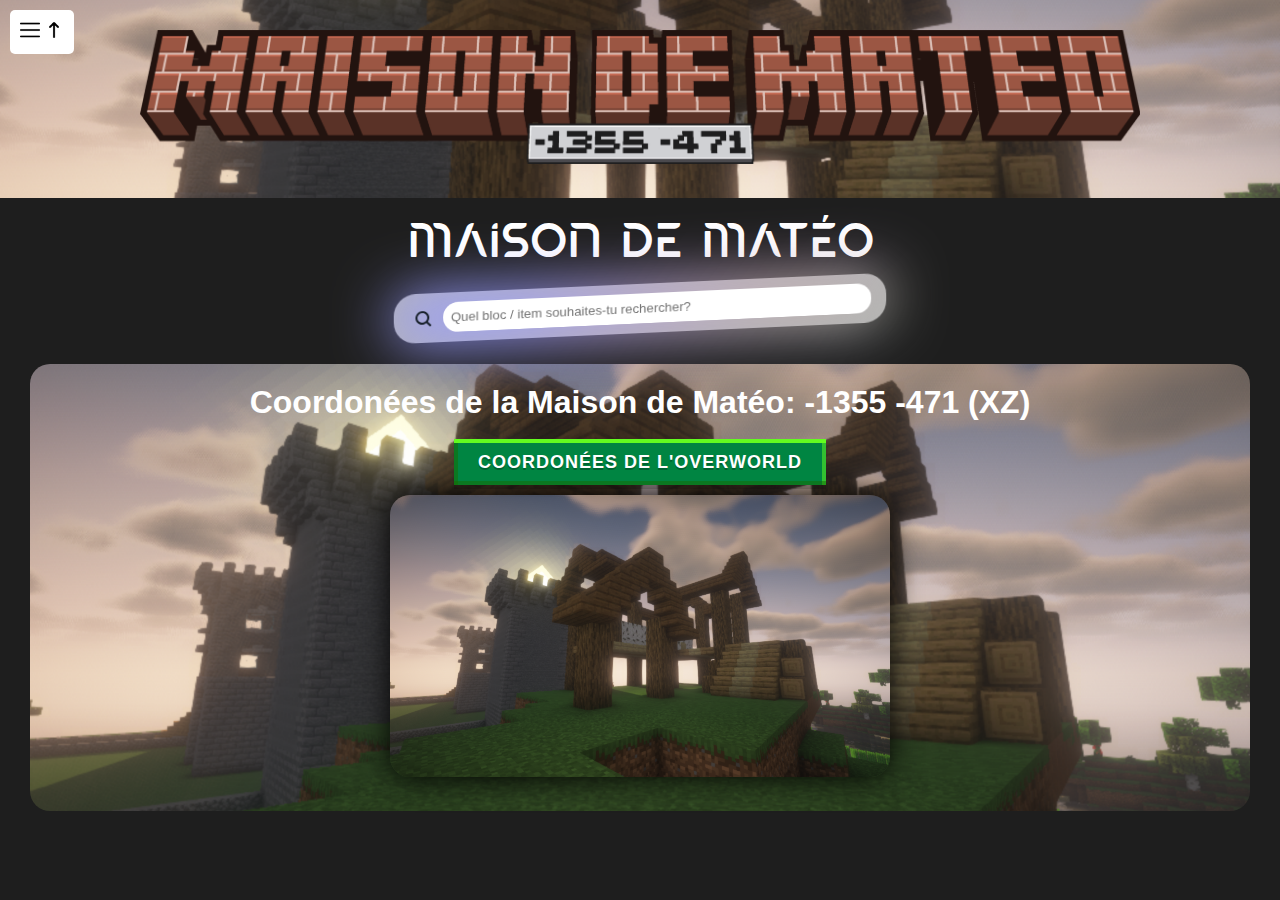
<file: coordonées/overworld/maison_mateo.html>
<!DOCTYPE html>
<html lang="fr">
<head>
    <meta charset="UTF-8">
    <meta name="viewport" content="width=device-width, initial-scale=1.0">
    <link rel="stylesheet" href="overworld.css">
    <link rel="stylesheet" href="overworld2.css">
    <title>Minecoordonées</title>
    <link rel="icon" href="https://flolecrafteur.github.io/minecoordonees/img/minecoordonées_logo.png">
    <link rel="favicon" href="https://flolecrafteur.github.io/minecoordonees/img/minecoordonées_logo.png">
</head>
<body>
    <header>
        <img src="https://flolecrafteur.github.io/minecoordonees/img/menu.png" class="menu" id="openSidebarBtn">
        <img src="https://flolecrafteur.github.io/minecoordonees/img/up.png" class="up" id="upArrow">
    </header>

    <div id="mySidebar" class="sidebar">
        <a href="javascript:void(0)" class="closebtn" id="closeSidebarBtn">&times;</a>
        <nav>
            <ul>
                <li><a href="https://flolecrafteur.github.io/minecoordonees/">Accueil</a></li>
                <li><a href="https://flolecrafteur.github.io/minecoordonees/overworld.html">Overworld</a></li>
                <li><a href="https://flolecrafteur.github.io/minecoordonees/nether.html">Nether</a></li>
                <li><a href="https://www.minecraft.net/" target="_blank">Minecraft</a></li>
            </ul>
        </nav>
    </div>

    <div class="logo-section-mateo" id="logoSection">
        <img src="https://flolecrafteur.github.io/minecoordonees/img/maison_mateo_title.png" class="title">
    </div>

    <section class="welcome-section" id="welcomeSection">
        <h1 class="welcome-title"><strong>Maison de Matéo</strong></h1>
        <div class="input__container" id="search-bar-container">
            <div class="shadow__input"></div>
                <button class="input__button__shadow">
                    <svg fill="none" xmlns="http://www.w3.org/2000/svg" viewBox="0 0 20 20" height="20px" width="20px">
                    <path d="M4 9a5 5 0 1110 0A5 5 0 014 9zm5-7a7 7 0 104.2 12.6.999.999 0 00.093.107l3 3a1 1 0 001.414-1.414l-3-3a.999.999 0 00-.107-.093A7 7 0 009 2z" fill-rule="evenodd" fill="#17202A"></path>
                    </svg>
                </button>
                <input type="text" name="text" class="input__search" id="search-input" placeholder="Quel bloc / item souhaites-tu rechercher?">
            </div>
            <ul id="result-list">
            <!-- Cette liste sera remplie avec les résultats de la recherche -->
            </ul>
        </div>
    </section>

    <section id="hero-section-mateo" class="logo-section">
        <h1>Coordonées de la Maison de Matéo: -1355 -471 (XZ)</h1>
        <br>
        <button class="mc-btn">Coordonées de l'Overworld</button>
        <br>
        <img src="https://flolecrafteur.github.io/minecoordonees/img/paysages/maison_mateo.png" alt="">
    </section>

    <script src="menu.js"></script>
    <script src="search.js"></script>
    <script src="up.js"></script>
</body>
</html>
</file>
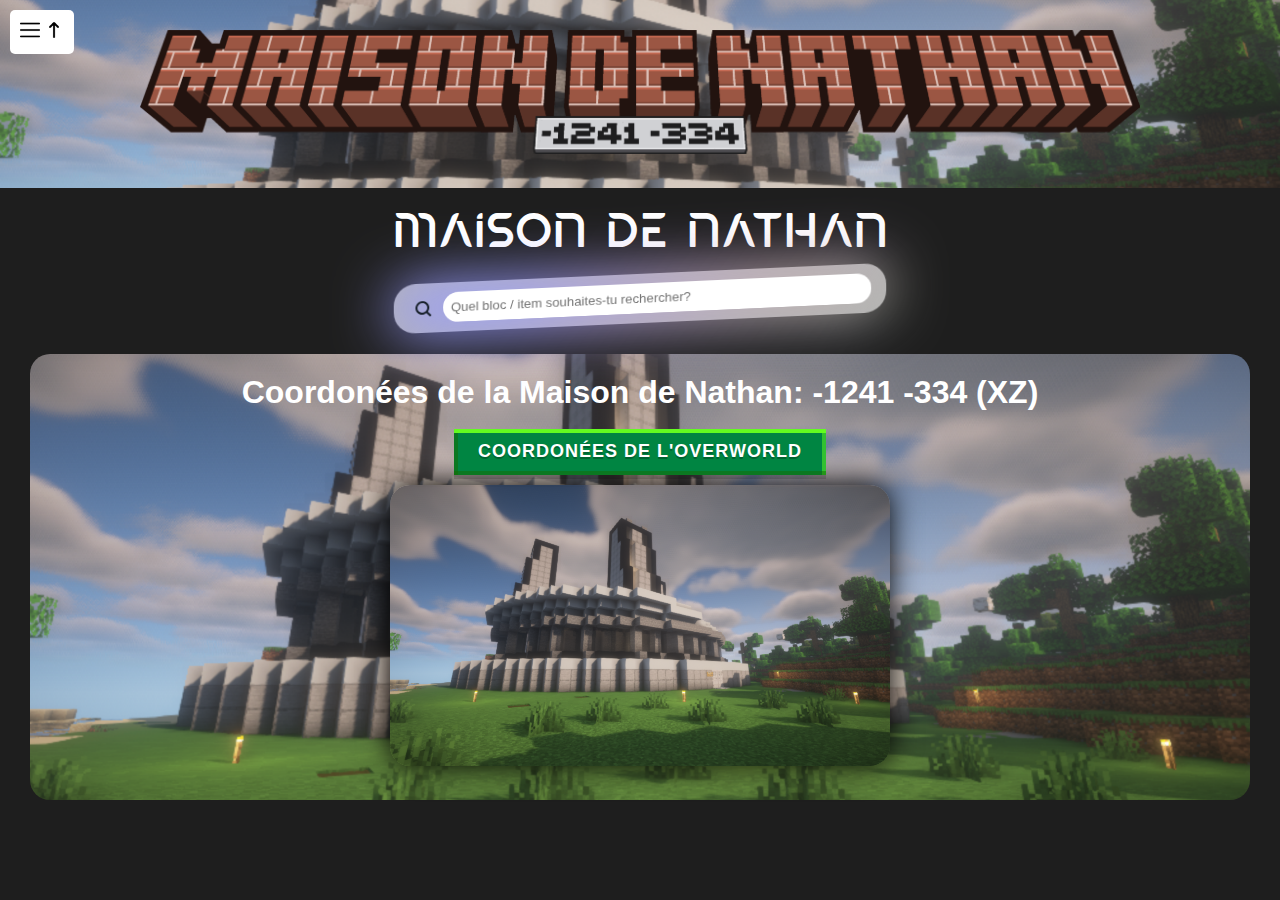
<file: coordonées/overworld/maison_nathan.html>
<!DOCTYPE html>
<html lang="fr">
<head>
    <meta charset="UTF-8">
    <meta name="viewport" content="width=device-width, initial-scale=1.0">
    <link rel="stylesheet" href="overworld.css">
    <link rel="stylesheet" href="overworld2.css">
    <title>Minecoordonées</title>
    <link rel="icon" href="https://flolecrafteur.github.io/minecoordonees/img/minecoordonées_logo.png">
    <link rel="favicon" href="https://flolecrafteur.github.io/minecoordonees/img/minecoordonées_logo.png">
</head>
<body>
    <header>
        <img src="https://flolecrafteur.github.io/minecoordonees/img/menu.png" class="menu" id="openSidebarBtn">
        <img src="https://flolecrafteur.github.io/minecoordonees/img/up.png" class="up" id="upArrow">
    </header>

    <div id="mySidebar" class="sidebar">
        <a href="javascript:void(0)" class="closebtn" id="closeSidebarBtn">&times;</a>
        <nav>
            <ul>
                <li><a href="https://flolecrafteur.github.io/minecoordonees/">Accueil</a></li>
                <li><a href="https://flolecrafteur.github.io/minecoordonees/overworld.html">Overworld</a></li>
                <li><a href="https://flolecrafteur.github.io/minecoordonees/nether.html">Nether</a></li>
                <li><a href="https://www.minecraft.net/" target="_blank">Minecraft</a></li>
            </ul>
        </nav>
    </div>

    <div class="logo-section-nathan" id="logoSection">
        <img src="https://flolecrafteur.github.io/minecoordonees/img/maison_nathan_title.png" class="title">
    </div>

    <section class="welcome-section" id="welcomeSection">
        <h1 class="welcome-title"><strong>Maison de Nathan</strong></h1>
        <div class="input__container" id="search-bar-container">
            <div class="shadow__input"></div>
                <button class="input__button__shadow">
                    <svg fill="none" xmlns="http://www.w3.org/2000/svg" viewBox="0 0 20 20" height="20px" width="20px">
                    <path d="M4 9a5 5 0 1110 0A5 5 0 014 9zm5-7a7 7 0 104.2 12.6.999.999 0 00.093.107l3 3a1 1 0 001.414-1.414l-3-3a.999.999 0 00-.107-.093A7 7 0 009 2z" fill-rule="evenodd" fill="#17202A"></path>
                    </svg>
                </button>
                <input type="text" name="text" class="input__search" id="search-input" placeholder="Quel bloc / item souhaites-tu rechercher?">
            </div>
            <ul id="result-list">
            <!-- Cette liste sera remplie avec les résultats de la recherche -->
            </ul>
        </div>
    </section>

    <section id="hero-section-nathan" class="logo-section">
        <h1>Coordonées de la Maison de Nathan: -1241 -334 (XZ)</h1>
        <br>
        <button class="mc-btn">Coordonées de l'Overworld</button>
        <br>
        <img src="https://flolecrafteur.github.io/minecoordonees/img/paysages/maison_nathan.png" alt="">
    </section>

    <script src="menu.js"></script>
    <script src="search.js"></script>
    <script src="up.js"></script>
</body>
</html>
</file>
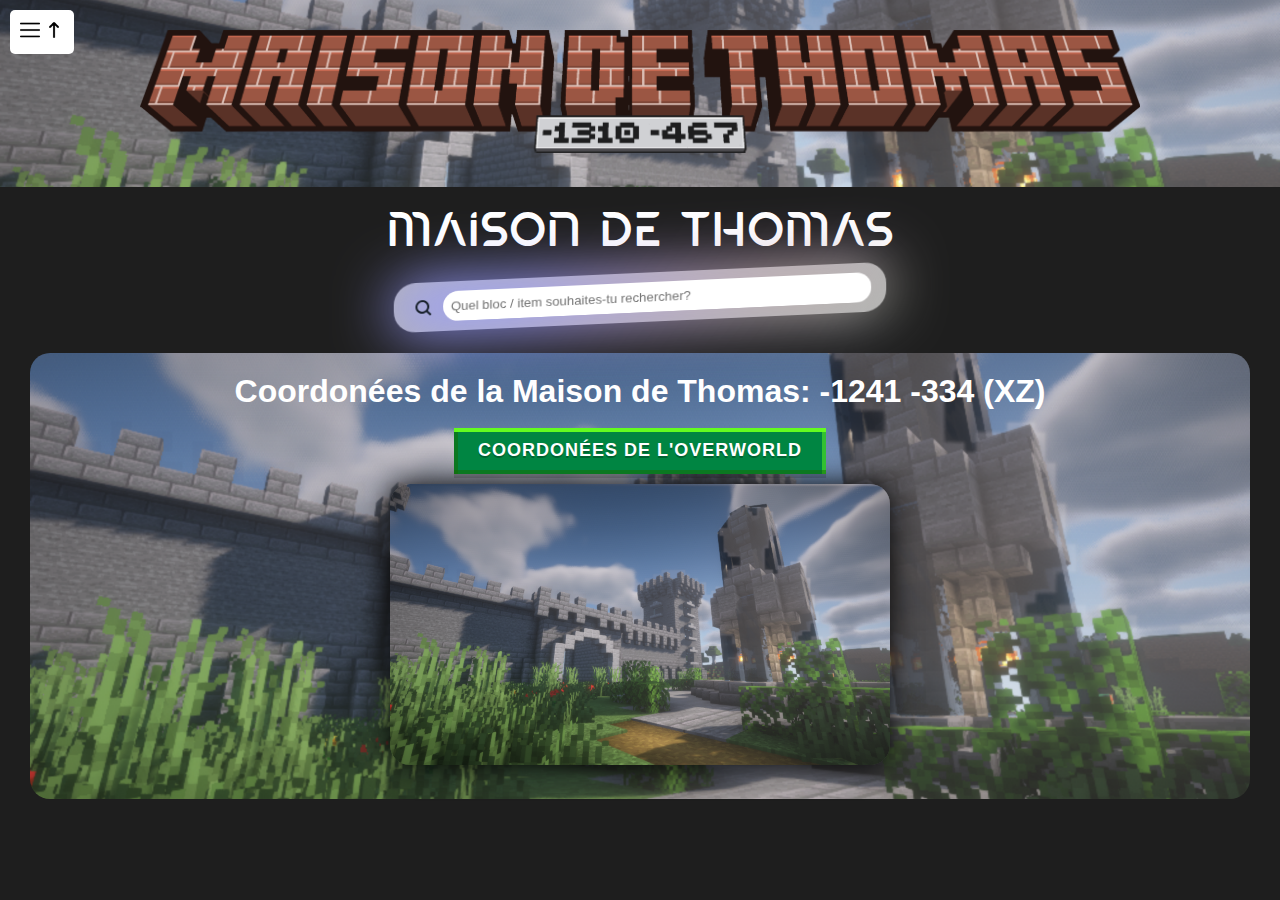
<file: coordonées/overworld/maison_thomas.html>
<!DOCTYPE html>
<html lang="fr">
<head>
    <meta charset="UTF-8">
    <meta name="viewport" content="width=device-width, initial-scale=1.0">
    <link rel="stylesheet" href="overworld.css">
    <link rel="stylesheet" href="overworld2.css">
    <title>Minecoordonées</title>
    <link rel="icon" href="https://flolecrafteur.github.io/minecoordonees/img/minecoordonées_logo.png">
    <link rel="favicon" href="https://flolecrafteur.github.io/minecoordonees/img/minecoordonées_logo.png">
</head>
<body>
    <header>
        <img src="https://flolecrafteur.github.io/minecoordonees/img/menu.png" class="menu" id="openSidebarBtn">
        <img src="https://flolecrafteur.github.io/minecoordonees/img/up.png" class="up" id="upArrow">
    </header>

    <div id="mySidebar" class="sidebar">
        <a href="javascript:void(0)" class="closebtn" id="closeSidebarBtn">&times;</a>
        <nav>
            <ul>
                <li><a href="https://flolecrafteur.github.io/minecoordonees/">Accueil</a></li>
                <li><a href="https://flolecrafteur.github.io/minecoordonees/overworld.html">Overworld</a></li>
                <li><a href="https://flolecrafteur.github.io/minecoordonees/nether.html">Nether</a></li>
                <li><a href="https://www.minecraft.net/" target="_blank">Minecraft</a></li>
            </ul>
        </nav>
    </div>

    <div class="logo-section-thomas" id="logoSection">
        <img src="https://flolecrafteur.github.io/minecoordonees/img/maison_thomas.png" class="title">
    </div>

    <section class="welcome-section" id="welcomeSection">
        <h1 class="welcome-title"><strong>Maison de Thomas</strong></h1>
        <div class="input__container" id="search-bar-container">
            <div class="shadow__input"></div>
                <button class="input__button__shadow">
                    <svg fill="none" xmlns="http://www.w3.org/2000/svg" viewBox="0 0 20 20" height="20px" width="20px">
                    <path d="M4 9a5 5 0 1110 0A5 5 0 014 9zm5-7a7 7 0 104.2 12.6.999.999 0 00.093.107l3 3a1 1 0 001.414-1.414l-3-3a.999.999 0 00-.107-.093A7 7 0 009 2z" fill-rule="evenodd" fill="#17202A"></path>
                    </svg>
                </button>
                <input type="text" name="text" class="input__search" id="search-input" placeholder="Quel bloc / item souhaites-tu rechercher?">
            </div>
            <ul id="result-list">
            <!-- Cette liste sera remplie avec les résultats de la recherche -->
            </ul>
        </div>
    </section>

    <section id="hero-section-thomas" class="logo-section">
        <h1>Coordonées de la Maison de Thomas: -1241 -334 (XZ)</h1>
        <br>
        <button class="mc-btn">Coordonées de l'Overworld</button>
        <br>
        <img src="https://flolecrafteur.github.io/minecoordonees/img/paysages/maison_thomas.png" alt="">
    </section>

    <script src="menu.js"></script>
    <script src="search.js"></script>
    <script src="up.js"></script>
</body>
</html>
</file>
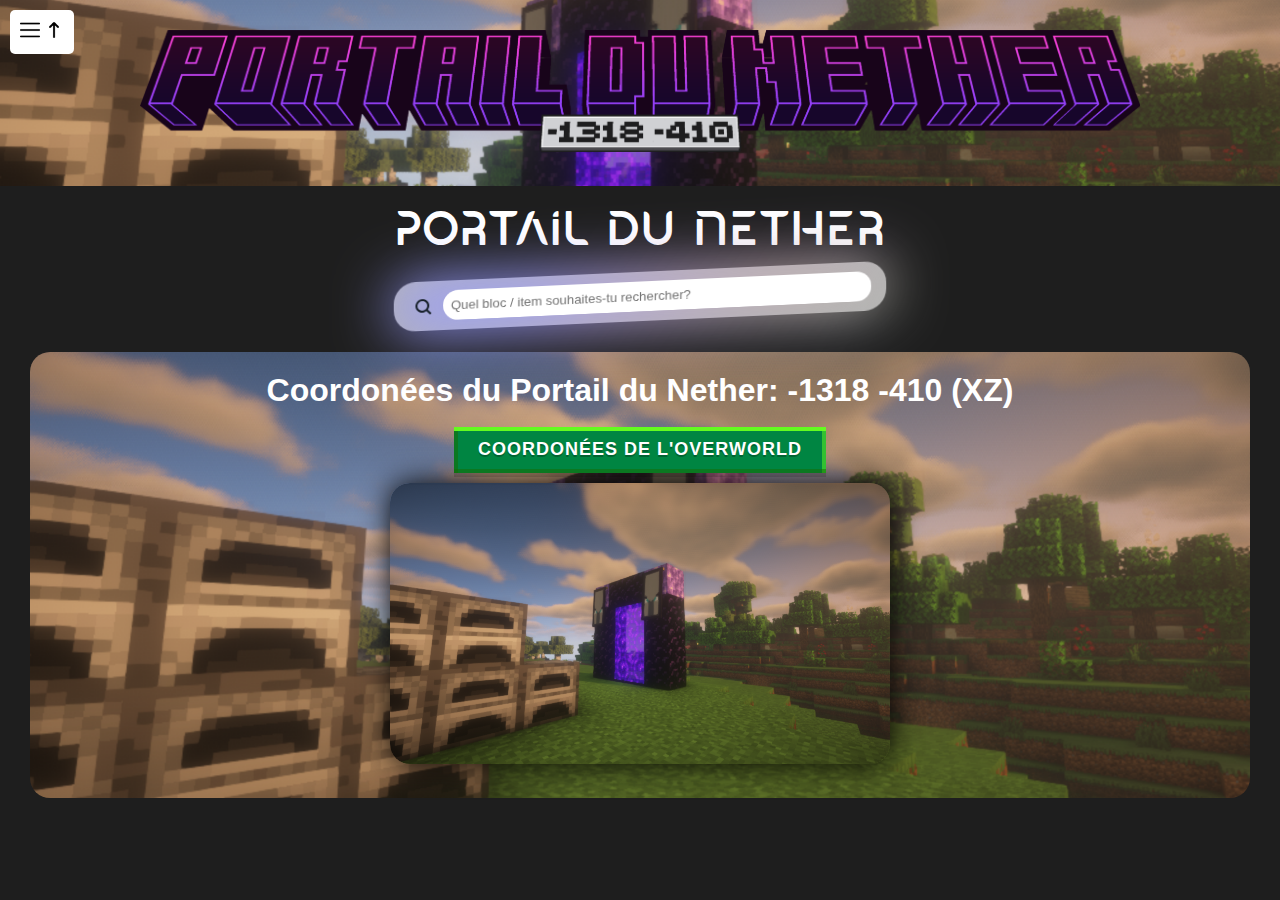
<file: coordonées/overworld/portail_nether.html>
<!DOCTYPE html>
<html lang="fr">
<head>
    <meta charset="UTF-8">
    <meta name="viewport" content="width=device-width, initial-scale=1.0">
    <link rel="stylesheet" href="overworld.css">
    <link rel="stylesheet" href="overworld2.css">
    <title>Minecoordonées</title>
    <link rel="icon" href="https://flolecrafteur.github.io/minecoordonees/img/minecoordonées_logo.png">
    <link rel="favicon" href="https://flolecrafteur.github.io/minecoordonees/img/minecoordonées_logo.png">
</head>
<body>
    <header>
        <img src="https://flolecrafteur.github.io/minecoordonees/img/menu.png" class="menu" id="openSidebarBtn">
        <img src="https://flolecrafteur.github.io/minecoordonees/img/up.png" class="up" id="upArrow">
    </header>

    <div id="mySidebar" class="sidebar">
        <a href="javascript:void(0)" class="closebtn" id="closeSidebarBtn">&times;</a>
        <nav>
            <ul>
                <li><a href="https://flolecrafteur.github.io/minecoordonees/">Accueil</a></li>
                <li><a href="https://flolecrafteur.github.io/minecoordonees/overworld.html">Overworld</a></li>
                <li><a href="https://flolecrafteur.github.io/minecoordonees/nether.html">Nether</a></li>
                <li><a href="https://www.minecraft.net/" target="_blank">Minecraft</a></li>
            </ul>
        </nav>
    </div>

    <div class="logo-section-portail" id="logoSection">
        <img src="https://flolecrafteur.github.io/minecoordonees/img/portail_nether_title.png" class="title">
    </div>

    <section class="welcome-section" id="welcomeSection">
        <h1 class="welcome-title"><strong>Portail du Nether</strong></h1>
        <div class="input__container" id="search-bar-container">
            <div class="shadow__input"></div>
                <button class="input__button__shadow">
                    <svg fill="none" xmlns="http://www.w3.org/2000/svg" viewBox="0 0 20 20" height="20px" width="20px">
                    <path d="M4 9a5 5 0 1110 0A5 5 0 014 9zm5-7a7 7 0 104.2 12.6.999.999 0 00.093.107l3 3a1 1 0 001.414-1.414l-3-3a.999.999 0 00-.107-.093A7 7 0 009 2z" fill-rule="evenodd" fill="#17202A"></path>
                    </svg>
                </button>
                <input type="text" name="text" class="input__search" id="search-input" placeholder="Quel bloc / item souhaites-tu rechercher?">
            </div>
            <ul id="result-list">
            <!-- Cette liste sera remplie avec les résultats de la recherche -->
            </ul>
        </div>
    </section>

    <section id="hero-section-portail" class="logo-section">
        <h1>Coordonées du Portail du Nether: -1318 -410 (XZ)</h1>
        <br>
        <button class="mc-btn">Coordonées de l'Overworld</button>
        <br>
        <img src="https://flolecrafteur.github.io/minecoordonees/img/paysages/portail_overworld.png" alt="">
    </section>

    <script src="menu.js"></script>
    <script src="search.js"></script>
    <script src="up.js"></script>
</body>
</html>
</file>
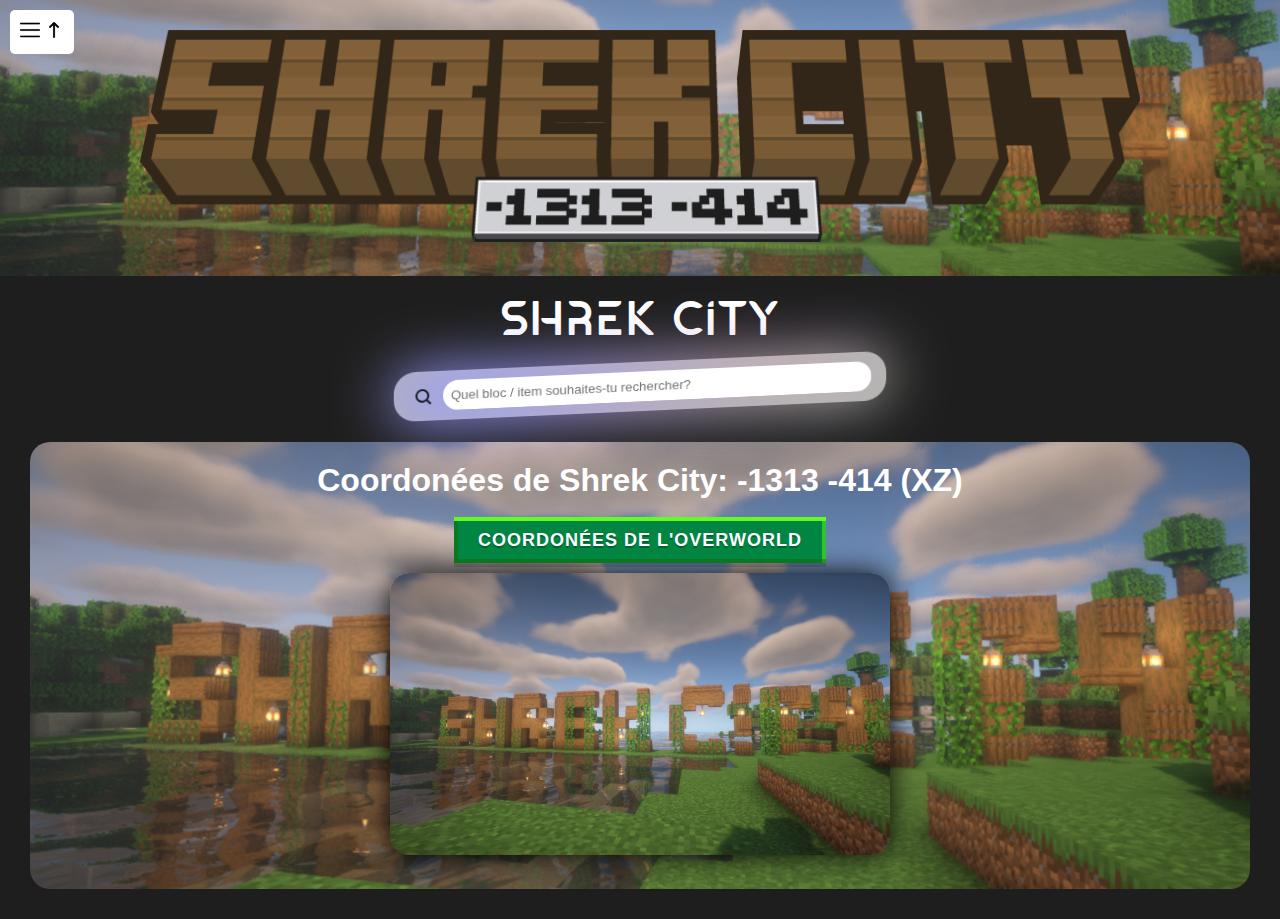
<file: coordonées/overworld/shrek_city.html>
<!DOCTYPE html>
<html lang="fr">
<head>
    <meta charset="UTF-8">
    <meta name="viewport" content="width=device-width, initial-scale=1.0">
    <link rel="stylesheet" href="overworld.css">
    <link rel="stylesheet" href="overworld2.css">
    <title>Minecoordonées</title>
    <link rel="icon" href="https://flolecrafteur.github.io/minecoordonees/img/minecoordonées_logo.png">
    <link rel="favicon" href="https://flolecrafteur.github.io/minecoordonees/img/minecoordonées_logo.png">
</head>
<body>
    <header>
        <img src="https://flolecrafteur.github.io/minecoordonees/img/menu.png" class="menu" id="openSidebarBtn">
        <img src="https://flolecrafteur.github.io/minecoordonees/img/up.png" class="up" id="upArrow">
    </header>

    <div id="mySidebar" class="sidebar">
        <a href="javascript:void(0)" class="closebtn" id="closeSidebarBtn">&times;</a>
        <nav>
            <ul>
                <li><a href="https://flolecrafteur.github.io/minecoordonees/">Accueil</a></li>
                <li><a href="https://flolecrafteur.github.io/minecoordonees/overworld.html">Overworld</a></li>
                <li><a href="https://flolecrafteur.github.io/minecoordonees/nether.html">Nether</a></li>
                <li><a href="https://www.minecraft.net/" target="_blank">Minecraft</a></li>
            </ul>
        </nav>
    </div>

    <div class="logo-section-base" id="logoSection">
        <img src="https://flolecrafteur.github.io/minecoordonees/img/shrek_city_title.png" class="title">
    </div>

    <section class="welcome-section" id="welcomeSection">
        <h1 class="welcome-title"><strong>Shrek City</strong></h1>
        <div class="input__container" id="search-bar-container">
            <div class="shadow__input"></div>
                <button class="input__button__shadow">
                    <svg fill="none" xmlns="http://www.w3.org/2000/svg" viewBox="0 0 20 20" height="20px" width="20px">
                    <path d="M4 9a5 5 0 1110 0A5 5 0 014 9zm5-7a7 7 0 104.2 12.6.999.999 0 00.093.107l3 3a1 1 0 001.414-1.414l-3-3a.999.999 0 00-.107-.093A7 7 0 009 2z" fill-rule="evenodd" fill="#17202A"></path>
                    </svg>
                </button>
                <input type="text" name="text" class="input__search" id="search-input" placeholder="Quel bloc / item souhaites-tu rechercher?">
            </div>
            <ul id="result-list">
            <!-- Cette liste sera remplie avec les résultats de la recherche -->
            </ul>
        </div>
    </section>

    <section id="hero-section-base" class="logo-section">
        <h1>Coordonées de Shrek City: -1313 -414 (XZ)</h1>
        <br>
        <button class="mc-btn">Coordonées de l'Overworld</button>
        <br>
        <img src="https://flolecrafteur.github.io/minecoordonees/img/paysages/shrek_city.png" alt="">
    </section>

    <script src="menu.js"></script>
    <script src="search.js"></script>
    <script src="up.js"></script>
</body>
</html>
</file>
<file: styles.css>
@font-face {
    font-family: Wikicraft;
    src: url(font/Elounda-Regular.ttf);
}

@font-face {
    font-family: infos;
    src: url(font/LTInstitute-1.otf);
}

*{
    text-decoration: none;
    margin: 0;
    padding: 0;
    box-sizing: border-box;
}

body{
    background-color: #1e1e1e;
    background-size: 160px;
}

header {
    margin: 10px;
    background-color: #ffffff;
    padding: 10px;
    border-radius: 5px;
    width: auto;
    position: fixed;
}

.mc-btn {
    font-size: 18px;
    background-color: #008542;
    color: #fff;
    text-shadow: 0 2px 0 rgb(0 0 0 / 25%);
    display: inline-flex;
    align-items: center;
    justify-content: center;
    position: relative;
    border: 0;
    z-index: 1;
    user-select: none;
    cursor: pointer;
    text-transform: uppercase;
    letter-spacing: 1px;
    white-space: unset;
    padding: 0.8rem 1.5rem;
    text-decoration: none;
    font-weight: 900;
    transition: all 0.7s cubic-bezier(0, 0.8, 0.26, 0.99);
  }
  
  .mc-btn:before {
    position: absolute;
    pointer-events: none;
    top: 0;
    left: 0;
    display: block;
    width: 100%;
    height: 100%;
    content: "";
    transition: 0.7s cubic-bezier(0, 0.8, 0.26, 0.99);
    z-index: -1;
    background-color: #008542 !important;
    box-shadow: 0 -4px rgb(21 108 0 / 50%) inset,
      0 4px rgb(100 253 31 / 99%) inset, -4px 0 rgb(100 253 31 / 50%) inset,
      4px 0 rgb(21 108 0 / 50%) inset;
}
  
.mc-btn:after {
    position: absolute;
    pointer-events: none;
    top: 0;
    left: 0;
    display: block;
    width: 100%;
    height: 100%;
    content: "";
    box-shadow: 0 4px 0 0 rgb(0 0 0 / 15%);
    transition: 0.7s cubic-bezier(0, 0.8, 0.26, 0.99);
}
  
.mc-btn:hover:before {
    box-shadow: 0 -4px rgb(0 0 0 / 50%) inset, 0 4px rgb(255 255 255 / 20%) inset,
      -4px 0 rgb(255 255 255 / 20%) inset, 4px 0 rgb(0 0 0 / 50%) inset;
}
  
.mc-btn:hover:after {
    box-shadow: 0 4px 0 0 rgb(0 0 0 / 15%);
}
  
.mc-btn:active {
    transform: translateY(4px);
}
  
.mc-btn:active:after {
    box-shadow: 0 0px 0 0 rgb(0 0 0 / 15%);
}
  
.mc-btn-nether {
    font-size: 18px;
    background-color: #850000;
    color: #fff;
    text-shadow: 0 2px 0 rgb(0 0 0 / 25%);
    display: inline-flex;
    align-items: center;
    justify-content: center;
    position: relative;
    border: 0;
    z-index: 1;
    user-select: none;
    cursor: pointer;
    text-transform: uppercase;
    letter-spacing: 1px;
    white-space: unset;
    padding: 0.8rem 1.5rem;
    text-decoration: none;
    font-weight: 900;
    transition: all 0.7s cubic-bezier(0, 0.8, 0.26, 0.99);
}
    
.mc-btn-nether:before {
    position: absolute;
    pointer-events: none;
    top: 0;
    left: 0;
    display: block;
    width: 100%;
    height: 100%;
    content: "";
    transition: 0.7s cubic-bezier(0, 0.8, 0.26, 0.99);
    z-index: -1;
    background-color: #850000 !important;
    box-shadow: 0 -4px rgba(108, 0, 0, 0.5) inset,
    0 4px #fd1f1ffc inset, -4px 0 #fd1f1f80 inset,
    4px 0 #6c000080 inset;
}
  
.mc-btn:after {
    position: absolute;
    pointer-events: none;
    top: 0;
    left: 0;
    display: block;
    width: 100%;
    height: 100%;
    content: "";
    box-shadow: 0 4px 0 0 rgb(0 0 0 / 15%);
    transition: 0.7s cubic-bezier(0, 0.8, 0.26, 0.99);
}
    
.mc-btn-nether:hover:before {
    box-shadow: 0 -4px rgb(0 0 0 / 50%) inset, 0 4px rgb(255 255 255 / 20%) inset,
    -4px 0 rgb(255 255 255 / 20%) inset, 4px 0 rgb(0 0 0 / 50%) inset;
}
    
.mc-btn-nether:hover:after {
    box-shadow: 0 4px 0 0 rgb(0 0 0 / 15%);
}
    
.mc-btn-nether:active {
    transform: translateY(4px);
}
    
.mc-btn-nether:active:after {
    box-shadow: 0 0px 0 0 rgb(0 0 0 / 15%);
}
  

header img{
    cursor: pointer;
}
  
nav ul {
    list-style: none;
}
  
nav ul li {
    display: inline-block;
    margin-right: 20px;
}
  
nav ul li a {
    color: #000000;
    font-size: 16px;
    font-family: infos;
    transition: all 0.5s ease;
}

nav ul li a:hover{
    color: #cf1010;
}

.logo-section{
    text-align: center;
    padding: 30px;
    background-color: #bfbfbf;
    background-image: url(img/background-header2.png);
    background-repeat: no-repeat;
    background-position: center;
    background-size: cover;
    transition: 1s ease;
}

.title{
    width: 1000px;
    height: auto;
    animation: slideInFromTop 1s ease-in-out;
    opacity: 1;
}

@keyframes slideInFromTop {
    0% {
      transform: translateY(-100%);
      opacity: 0;
    }
    100% {
      transform: translateY(0);
      opacity: 1;
    }
}

.menu, .up{
    width: 20px;
}

.welcome-section{
    text-align: center;
    background-size: 160px;
    margin-top: 20px;
}

.welcome-title{
    color: #ffffff;
    font-family: infos;
    font-size: 3em;
}

strong{
    font-family: Wikicraft;
    font-weight: 100;
}

.sidebar {
    height: 100%;
    width: 0;
    position: fixed;
    z-index: 100;
    top: 0;
    left: 0;
    background-color: #111;
    overflow-x: hidden;
    transition: 0.5s;
    padding-top: 60px;
}

.sidebar a {
    padding: 8px 8px 8px 32px;
    text-decoration: none;
    font-size: 25px;
    color: #818181;
    display: block;
    transition: 0.3s;
}

.sidebar a:hover {
    color: #f1f1f1;
}

.sidebar .closebtn {
    position: absolute;
    top: 0;
    right: 25px;
    font-size: 36px;
    margin-left: 50px;
}

#mainContent {
    transition: margin-left .5s;
    padding: 16px;
}

#search-container {
    font-family: Arial, Helvetica, sans-serif;
    text-align: center;
    margin: 20px;
    color: #fff;
}

.input__container {
    margin: 10px auto;
    position: relative;
    text-align: center;
    background: rgba(255, 255, 255, 0.664);
    padding: 10px 15px;
    display: flex;
    justify-content: center;
    align-items: center;
    gap: 5px;
    border-radius: 22px;
    max-width: 500px;
    transition: transform 400ms;
    transform-style: preserve-3d;
    transform: rotateX(15deg) rotateY(-10deg);
    perspective: 500px;
}
  
.shadow__input {
    content: "";
    position: absolute;
    width: 100%;
    height: 100%;
    left: 0;
    bottom: 0;
    z-index: -1;
    filter: blur(30px);
    border-radius: 20px;
    background-color: #999cff;
    background-image: radial-gradient(at 85% 51%, hsla(60,60%,61%,1) 0px, transparent 50%),
      radial-gradient(at 74% 68%, hsla(235,69%,77%,1) 0px, transparent 50%),
      radial-gradient(at 64% 79%, hsla(284,72%,73%,1) 0px, transparent 50%),
      radial-gradient(at 75% 16%, hsla(283,60%,72%,1) 0px, transparent 50%),
      radial-gradient(at 90% 65%, hsla(153,70%,64%,1) 0px, transparent 50%),
      radial-gradient(at 91% 83%, hsla(283,74%,69%,1) 0px, transparent 50%),
      radial-gradient(at 72% 91%, hsla(213,75%,75%,1) 0px, transparent 50%);
}
  
.input__button__shadow {
    cursor: pointer;
    border: none;
    background: none;
    transition: transform 400ms, background 400ms;
    display: flex;
    justify-content: center;
    align-items: center;
    border-radius: 12px;
    padding: 5px;
}
  
.input__button__shadow:hover {
    background: rgba(255, 255, 255, 0.411);
}
  
.input__search {
    width: 100%;
    border-radius: 20px;
    outline: none;
    border: none;
    padding: 8px;
    position: relative;
}

#result-list {
    list-style: none;
    padding: 0;
    text-align: center;
    font-family: infos;
    color: #fff;
}

#result-list a{
    color: #fff;
    text-decoration: underline;
    transition: 0.5s ease;
}

#result-list li {
    margin: 5px;
    color: #fff;
}
#result-list ul {
    color: #fff;
}

#search-advertissement{
    font-family: netflix;
}

#hero-section{
    margin: 30px;
    padding: 20px;
    background-color: #101010;
    backface-visibility: visible;
    border-radius: 20px;
}

#hero-section h1{
    font-family: Arial, Helvetica, sans-serif;
    color: #fff;
    font-size: 2em;
}

#hero-section img{
    width: 100px;
    height: auto;
    margin-left: 10px;
    margin-bottom: 10px;
    transition: all 0.5s ease;
}

#hero-section img:hover{
    opacity: 50%;
    transform: rotate(360deg);
}

footer{
    background-color: #000000;
    background-size: 100px;
    text-align: center;
    padding: 20px;
}

footer p{
    color: #fff;
    font-family: Arial, Helvetica, sans-serif;
    font-size: 1.5em;
}

::-webkit-scrollbar {
    background-color: #000000;
}

::-webkit-scrollbar-thumb{
    background-color: #fff;
    border-radius: 10px;
    
}

::-webkit-scrollbar {
    width: 10px;
}

@media screen and (max-width : 768px){
    .logo-section{
        width: auto;
    }
    .title{
        width: 250px;
    }
    .welcome-section{
        text-align: center;
        background-size: 160px;
        margin-top: 20px;
    }
    .welcome-title{
        color: #ffffff;
        font-family: infos;
        font-size: 1em;
    }
    header{
        display: none;
    }
    .input__container {
        margin: 10px auto;
        position: relative;
        text-align: center;
        background: rgba(255, 255, 255, 0.664);
        padding: 10px 15px;
        display: flex;
        justify-content: center;
        align-items: center;
        gap: 5px;
        border-radius: 32px;
        max-width: 300px;
        transition: transform 400ms;
        transform-style: preserve-3d;
        transform: rotateX(10deg) rotateY(-10deg);
        perspective: 500px;
    }
}
</file>
<file: nether.css>
@font-face {
    font-family: Wikicraft;
    src: url(font/Elounda-Regular.ttf);
}

@font-face {
    font-family: infos;
    src: url(font/LTInstitute-1.otf);
}

*{
    text-decoration: none;
    margin: 0;
    padding: 0;
    box-sizing: border-box;
}

body{
    background-color: #1e1e1e;
    background-size: 160px;
}

header {
    margin: 10px;
    background-color: #ffffff;
    padding: 10px;
    border-radius: 5px;
    width: auto;
    position: fixed;
}

.mc-btn {
    font-size: 18px;
    background-color: #850000;
    color: #fff;
    text-shadow: 0 2px 0 rgb(0 0 0 / 25%);
    display: inline-flex;
    align-items: center;
    justify-content: center;
    position: relative;
    border: 0;
    z-index: 1;
    user-select: none;
    cursor: pointer;
    text-transform: uppercase;
    letter-spacing: 1px;
    white-space: unset;
    padding: 0.8rem 1.5rem;
    text-decoration: none;
    font-weight: 900;
    transition: all 0.7s cubic-bezier(0, 0.8, 0.26, 0.99);
  }
  
  .mc-btn:before {
    position: absolute;
    pointer-events: none;
    top: 0;
    left: 0;
    display: block;
    width: 100%;
    height: 100%;
    content: "";
    transition: 0.7s cubic-bezier(0, 0.8, 0.26, 0.99);
    z-index: -1;
    background-color: #850000 !important;
    box-shadow: 0 -4px rgba(108, 0, 0, 0.5) inset,
      0 4px #fd1f1ffc inset, -4px 0 #fd1f1f80 inset,
      4px 0 #6c000080 inset;
  }
  
  .mc-btn:after {
    position: absolute;
    pointer-events: none;
    top: 0;
    left: 0;
    display: block;
    width: 100%;
    height: 100%;
    content: "";
    box-shadow: 0 4px 0 0 rgb(0 0 0 / 15%);
    transition: 0.7s cubic-bezier(0, 0.8, 0.26, 0.99);
  }
  
  .mc-btn:hover:before {
    box-shadow: 0 -4px rgb(0 0 0 / 50%) inset, 0 4px rgb(255 255 255 / 20%) inset,
      -4px 0 rgb(255 255 255 / 20%) inset, 4px 0 rgb(0 0 0 / 50%) inset;
  }
  
  .mc-btn:hover:after {
    box-shadow: 0 4px 0 0 rgb(0 0 0 / 15%);
  }
  
  .mc-btn:active {
    transform: translateY(4px);
  }
  
  .mc-btn:active:after {
    box-shadow: 0 0px 0 0 rgb(0 0 0 / 15%);
  }
  

header img{
    cursor: pointer;
}
  
nav ul {
    list-style: none;
}
  
nav ul li {
    display: inline-block;
    margin-right: 20px;
}
  
nav ul li a {
    color: #000000;
    font-size: 16px;
    font-family: infos;
    transition: all 0.5s ease;
}

nav ul li a:hover{
    color: #cf1010;
}

.logo-section{
    text-align: center;
    padding: 30px;
    background-color: #bfbfbf;
    background-image: url(img/background_header3.png);
    background-repeat: no-repeat;
    background-position: center;
    background-size: cover;
    transition: 1s ease;
}

.title{
    width: 1000px;
    height: auto;
    animation: slideInFromTop 1s ease-in-out;
    opacity: 1;
}

@keyframes slideInFromTop {
    0% {
      transform: translateY(-100%);
      opacity: 0;
    }
    100% {
      transform: translateY(0);
      opacity: 1;
    }
}

.menu, .up{
    width: 20px;
}

.welcome-section{
    text-align: center;
    background-size: 160px;
    margin-top: 20px;
}

.welcome-title{
    color: #ffffff;
    font-family: infos;
    font-size: 3em;
}

strong{
    font-family: Wikicraft;
    font-weight: 100;
}

.sidebar {
    height: 100%;
    width: 0;
    position: fixed;
    z-index: 100;
    top: 0;
    left: 0;
    background-color: #111;
    overflow-x: hidden;
    transition: 0.5s;
    padding-top: 60px;
}

.sidebar a {
    padding: 8px 8px 8px 32px;
    text-decoration: none;
    font-size: 25px;
    color: #818181;
    display: block;
    transition: 0.3s;
}

.sidebar a:hover {
    color: #f1f1f1;
}

.sidebar .closebtn {
    position: absolute;
    top: 0;
    right: 25px;
    font-size: 36px;
    margin-left: 50px;
}

#mainContent {
    transition: margin-left .5s;
    padding: 16px;
}

#search-container {
    font-family: Arial, Helvetica, sans-serif;
    text-align: center;
    margin: 20px;
    color: #fff;
}

.input__container {
    margin: 10px auto;
    position: relative;
    text-align: center;
    background: rgba(255, 255, 255, 0.664);
    padding: 10px 15px;
    display: flex;
    justify-content: center;
    align-items: center;
    gap: 5px;
    border-radius: 22px;
    max-width: 500px;
    transition: transform 400ms;
    transform-style: preserve-3d;
    transform: rotateX(15deg) rotateY(-10deg);
    perspective: 500px;
}
  
.shadow__input {
    content: "";
    position: absolute;
    width: 100%;
    height: 100%;
    left: 0;
    bottom: 0;
    z-index: -1;
    filter: blur(30px);
    border-radius: 20px;
    background-color: #999cff;
    background-image: radial-gradient(at 85% 51%, hsla(60,60%,61%,1) 0px, transparent 50%),
      radial-gradient(at 74% 68%, hsla(235,69%,77%,1) 0px, transparent 50%),
      radial-gradient(at 64% 79%, hsla(284,72%,73%,1) 0px, transparent 50%),
      radial-gradient(at 75% 16%, hsla(283,60%,72%,1) 0px, transparent 50%),
      radial-gradient(at 90% 65%, hsla(153,70%,64%,1) 0px, transparent 50%),
      radial-gradient(at 91% 83%, hsla(283,74%,69%,1) 0px, transparent 50%),
      radial-gradient(at 72% 91%, hsla(213,75%,75%,1) 0px, transparent 50%);
}
  
.input__button__shadow {
    cursor: pointer;
    border: none;
    background: none;
    transition: transform 400ms, background 400ms;
    display: flex;
    justify-content: center;
    align-items: center;
    border-radius: 12px;
    padding: 5px;
}
  
.input__button__shadow:hover {
    background: rgba(255, 255, 255, 0.411);
}
  
.input__search {
    width: 100%;
    border-radius: 20px;
    outline: none;
    border: none;
    padding: 8px;
    position: relative;
}

#result-list {
    list-style: none;
    padding: 0;
    text-align: center;
    font-family: infos;
    color: #fff;
}

#result-list a{
    color: #fff;
    text-decoration: underline;
    transition: 0.5s ease;
}

#result-list li {
    margin: 5px;
    color: #fff;
}
#result-list ul {
    color: #fff;
}

#search-advertissement{
    font-family: netflix;
}

#hero-section{
    margin: 30px;
    padding: 20px;
    background-color: #101010;
    backface-visibility: visible;
    border-radius: 20px;
}

#hero-section h1{
    font-family: Arial, Helvetica, sans-serif;
    color: #fff;
    font-size: 2em;
}

#hero-section img{
    border-radius: 20px;
    width: 500px;
    height: auto;
    margin-bottom: 10px;
    transition: all 0.5s ease;
}

#hero-section img:hover{
    opacity: 50%;
}

footer{
    background-color: #000000;
    background-size: 100px;
    text-align: center;
    padding: 20px;
}

footer p{
    color: #fff;
    font-family: Arial, Helvetica, sans-serif;
    font-size: 1.5em;
}

::-webkit-scrollbar {
    background-color: #000000;
}

::-webkit-scrollbar-thumb{
    background-color: #fff;
    border-radius: 10px;
    
}

::-webkit-scrollbar {
    width: 10px;
}

@media screen and (max-width : 768px){
    .logo-section{
        width: auto;
    }
    .title{
        width: 250px;
    }
    .welcome-section{
        text-align: center;
        background-size: 160px;
        margin-top: 20px;
    }
    .welcome-title{
        color: #ffffff;
        font-family: infos;
        font-size: 1em;
    }
    header{
        display: none;
    }
    .input__container {
        margin: 10px auto;
        position: relative;
        text-align: center;
        background: rgba(255, 255, 255, 0.664);
        padding: 10px 15px;
        display: flex;
        justify-content: center;
        align-items: center;
        gap: 5px;
        border-radius: 32px;
        max-width: 300px;
        transition: transform 400ms;
        transform-style: preserve-3d;
        transform: rotateX(10deg) rotateY(-10deg);
        perspective: 500px;
    }
    .mc-btn{
        font-size: 0.8em;
    }
    #hero-section h1{
        font-size: 1em;
    }
}
</file>
<file: overworld.css>
@font-face {
    font-family: Wikicraft;
    src: url(font/Elounda-Regular.ttf);
}

@font-face {
    font-family: infos;
    src: url(font/LTInstitute-1.otf);
}

*{
    text-decoration: none;
    margin: 0;
    padding: 0;
    box-sizing: border-box;
}

body{
    background-color: #1e1e1e;
    background-size: 160px;
}

header {
    margin: 10px;
    background-color: #ffffff;
    padding: 10px;
    border-radius: 5px;
    width: auto;
    position: fixed;
}

.mc-btn {
    font-size: 18px;
    background-color: #008542;
    color: #fff;
    text-shadow: 0 2px 0 rgb(0 0 0 / 25%);
    display: inline-flex;
    align-items: center;
    justify-content: center;
    position: relative;
    border: 0;
    z-index: 1;
    user-select: none;
    cursor: pointer;
    text-transform: uppercase;
    letter-spacing: 1px;
    white-space: unset;
    padding: 0.8rem 1.5rem;
    text-decoration: none;
    font-weight: 900;
    transition: all 0.7s cubic-bezier(0, 0.8, 0.26, 0.99);
  }
  
  .mc-btn:before {
    position: absolute;
    pointer-events: none;
    top: 0;
    left: 0;
    display: block;
    width: 100%;
    height: 100%;
    content: "";
    transition: 0.7s cubic-bezier(0, 0.8, 0.26, 0.99);
    z-index: -1;
    background-color: #008542 !important;
    box-shadow: 0 -4px rgb(21 108 0 / 50%) inset,
      0 4px rgb(100 253 31 / 99%) inset, -4px 0 rgb(100 253 31 / 50%) inset,
      4px 0 rgb(21 108 0 / 50%) inset;
  }
  
  .mc-btn:after {
    position: absolute;
    pointer-events: none;
    top: 0;
    left: 0;
    display: block;
    width: 100%;
    height: 100%;
    content: "";
    box-shadow: 0 4px 0 0 rgb(0 0 0 / 15%);
    transition: 0.7s cubic-bezier(0, 0.8, 0.26, 0.99);
  }
  
  .mc-btn:hover:before {
    box-shadow: 0 -4px rgb(0 0 0 / 50%) inset, 0 4px rgb(255 255 255 / 20%) inset,
      -4px 0 rgb(255 255 255 / 20%) inset, 4px 0 rgb(0 0 0 / 50%) inset;
  }
  
  .mc-btn:hover:after {
    box-shadow: 0 4px 0 0 rgb(0 0 0 / 15%);
  }
  
  .mc-btn:active {
    transform: translateY(4px);
  }
  
  .mc-btn:active:after {
    box-shadow: 0 0px 0 0 rgb(0 0 0 / 15%);
  }
  

header img{
    cursor: pointer;
}
  
nav ul {
    list-style: none;
}
  
nav ul li {
    display: inline-block;
    margin-right: 20px;
}
  
nav ul li a {
    color: #000000;
    font-size: 16px;
    font-family: infos;
    transition: all 0.5s ease;
}

nav ul li a:hover{
    color: #cf1010;
}

.logo-section{
    text-align: center;
    padding: 30px;
    background-color: #bfbfbf;
    background-image: url(img/background-header2.png);
    background-repeat: no-repeat;
    background-position: center;
    background-size: cover;
    transition: 1s ease;
}

.title{
    width: 1000px;
    height: auto;
    animation: slideInFromTop 1s ease-in-out;
    opacity: 1;
}

@keyframes slideInFromTop {
    0% {
      transform: translateY(-100%);
      opacity: 0;
    }
    100% {
      transform: translateY(0);
      opacity: 1;
    }
}

.menu, .up{
    width: 20px;
}

.welcome-section{
    text-align: center;
    background-size: 160px;
    margin-top: 20px;
}

.welcome-title{
    color: #ffffff;
    font-family: infos;
    font-size: 3em;
}

strong{
    font-family: Wikicraft;
    font-weight: 100;
}

.sidebar {
    height: 100%;
    width: 0;
    position: fixed;
    z-index: 100;
    top: 0;
    left: 0;
    background-color: #111;
    overflow-x: hidden;
    transition: 0.5s;
    padding-top: 60px;
}

.sidebar a {
    padding: 8px 8px 8px 32px;
    text-decoration: none;
    font-size: 25px;
    color: #818181;
    display: block;
    transition: 0.3s;
}

.sidebar a:hover {
    color: #f1f1f1;
}

.sidebar .closebtn {
    position: absolute;
    top: 0;
    right: 25px;
    font-size: 36px;
    margin-left: 50px;
}

#mainContent {
    transition: margin-left .5s;
    padding: 16px;
}

#search-container {
    font-family: Arial, Helvetica, sans-serif;
    text-align: center;
    margin: 20px;
    color: #fff;
}

.input__container {
    margin: 10px auto;
    position: relative;
    text-align: center;
    background: rgba(255, 255, 255, 0.664);
    padding: 10px 15px;
    display: flex;
    justify-content: center;
    align-items: center;
    gap: 5px;
    border-radius: 22px;
    max-width: 500px;
    transition: transform 400ms;
    transform-style: preserve-3d;
    transform: rotateX(15deg) rotateY(-10deg);
    perspective: 500px;
}
  
.shadow__input {
    content: "";
    position: absolute;
    width: 100%;
    height: 100%;
    left: 0;
    bottom: 0;
    z-index: -1;
    filter: blur(30px);
    border-radius: 20px;
    background-color: #999cff;
    background-image: radial-gradient(at 85% 51%, hsla(60,60%,61%,1) 0px, transparent 50%),
      radial-gradient(at 74% 68%, hsla(235,69%,77%,1) 0px, transparent 50%),
      radial-gradient(at 64% 79%, hsla(284,72%,73%,1) 0px, transparent 50%),
      radial-gradient(at 75% 16%, hsla(283,60%,72%,1) 0px, transparent 50%),
      radial-gradient(at 90% 65%, hsla(153,70%,64%,1) 0px, transparent 50%),
      radial-gradient(at 91% 83%, hsla(283,74%,69%,1) 0px, transparent 50%),
      radial-gradient(at 72% 91%, hsla(213,75%,75%,1) 0px, transparent 50%);
}
  
.input__button__shadow {
    cursor: pointer;
    border: none;
    background: none;
    transition: transform 400ms, background 400ms;
    display: flex;
    justify-content: center;
    align-items: center;
    border-radius: 12px;
    padding: 5px;
}
  
.input__button__shadow:hover {
    background: rgba(255, 255, 255, 0.411);
}
  
.input__search {
    width: 100%;
    border-radius: 20px;
    outline: none;
    border: none;
    padding: 8px;
    position: relative;
}

#result-list {
    list-style: none;
    padding: 0;
    text-align: center;
    font-family: infos;
    color: #fff;
}

#result-list a{
    color: #fff;
    text-decoration: underline;
    transition: 0.5s ease;
}

#result-list li {
    margin: 5px;
    color: #fff;
}
#result-list ul {
    color: #fff;
}

#search-advertissement{
    font-family: netflix;
}

#hero-section{
    margin: 30px;
    padding: 20px;
    background-color: #101010;
    backface-visibility: visible;
    border-radius: 20px;
}

#hero-section h1{
    font-family: Arial, Helvetica, sans-serif;
    color: #fff;
    font-size: 2em;
}

#hero-section img{
    border-radius: 20px;
    width: 500px;
    height: auto;
    margin-bottom: 10px;
    transition: all 0.5s ease;
}

#hero-section img:hover{
    opacity: 50%;
}

footer{
    background-color: #000000;
    background-size: 100px;
    text-align: center;
    padding: 20px;
}

footer p{
    color: #fff;
    font-family: Arial, Helvetica, sans-serif;
    font-size: 1.5em;
}

::-webkit-scrollbar {
    background-color: #000000;
}

::-webkit-scrollbar-thumb{
    background-color: #fff;
    border-radius: 10px;
    
}

::-webkit-scrollbar {
    width: 10px;
}

@media screen and (max-width : 768px){
    .logo-section{
        width: auto;
    }
    .title{
        width: 250px;
    }
    .welcome-section{
        text-align: center;
        background-size: 160px;
        margin-top: 20px;
    }
    .welcome-title{
        color: #ffffff;
        font-family: infos;
        font-size: 1em;
    }
    header{
        display: none;
    }
    .input__container {
        margin: 10px auto;
        position: relative;
        text-align: center;
        background: rgba(255, 255, 255, 0.664);
        padding: 10px 15px;
        display: flex;
        justify-content: center;
        align-items: center;
        gap: 5px;
        border-radius: 32px;
        max-width: 300px;
        transition: transform 400ms;
        transform-style: preserve-3d;
        transform: rotateX(10deg) rotateY(-10deg);
        perspective: 500px;
    }
    .mc-btn{
        font-size: 0.8em;
    }
    #hero-section h1{
        font-size: 1em;
    }
}
</file>
<file: coordonées/nether/nether.css>
@font-face {
    font-family: Wikicraft;
    src: url(font/Elounda-Regular.ttf);
}

@font-face {
    font-family: infos;
    src: url(font/LTInstitute-1.otf);
}

*{
    text-decoration: none;
    margin: 0;
    padding: 0;
    box-sizing: border-box;
}

body{
    background-color: #1e1e1e;
    background-size: 160px;
}

header {
    margin: 10px;
    background-color: #ffffff;
    padding: 10px;
    border-radius: 5px;
    width: auto;
    position: fixed;
}

.mc-btn {
    font-size: 18px;
    background-color: #850000;
    color: #fff;
    text-shadow: 0 2px 0 rgb(0 0 0 / 25%);
    display: inline-flex;
    align-items: center;
    justify-content: center;
    position: relative;
    border: 0;
    z-index: 1;
    user-select: none;
    cursor: pointer;
    text-transform: uppercase;
    letter-spacing: 1px;
    white-space: unset;
    padding: 0.8rem 1.5rem;
    text-decoration: none;
    font-weight: 900;
    transition: all 0.7s cubic-bezier(0, 0.8, 0.26, 0.99);
  }
  
  .mc-btn:before {
    position: absolute;
    pointer-events: none;
    top: 0;
    left: 0;
    display: block;
    width: 100%;
    height: 100%;
    content: "";
    transition: 0.7s cubic-bezier(0, 0.8, 0.26, 0.99);
    z-index: -1;
    background-color: #850000 !important;
    box-shadow: 0 -4px rgba(108, 0, 0, 0.5) inset,
      0 4px #fd1f1ffc inset, -4px 0 #fd1f1f80 inset,
      4px 0 #6c000080 inset;
  }
  
  .mc-btn:after {
    position: absolute;
    pointer-events: none;
    top: 0;
    left: 0;
    display: block;
    width: 100%;
    height: 100%;
    content: "";
    box-shadow: 0 4px 0 0 rgb(0 0 0 / 15%);
    transition: 0.7s cubic-bezier(0, 0.8, 0.26, 0.99);
  }
  
  .mc-btn:hover:before {
    box-shadow: 0 -4px rgb(0 0 0 / 50%) inset, 0 4px rgb(255 255 255 / 20%) inset,
      -4px 0 rgb(255 255 255 / 20%) inset, 4px 0 rgb(0 0 0 / 50%) inset;
  }
  
  .mc-btn:hover:after {
    box-shadow: 0 4px 0 0 rgb(0 0 0 / 15%);
  }
  
  .mc-btn:active {
    transform: translateY(4px);
  }
  
  .mc-btn:active:after {
    box-shadow: 0 0px 0 0 rgb(0 0 0 / 15%);
  }
  

header img{
    cursor: pointer;
}
  
nav ul {
    list-style: none;
}
  
nav ul li {
    display: inline-block;
    margin-right: 20px;
}
  
nav ul li a {
    color: #000000;
    font-size: 16px;
    font-family: infos;
    transition: all 0.5s ease;
}

nav ul li a:hover{
    color: #cf1010;
}

.logo-section{
    text-align: center;
    padding: 30px;
    background-color: #bfbfbf;
    background-image: url(https://flolecrafteur.github.io/minecoordonees/img/background_header3.png);
    background-repeat: no-repeat;
    background-position: center;
    background-size: cover;
    transition: 1s ease;
}

.title{
    width: 1000px;
    height: auto;
    animation: slideInFromTop 1s ease-in-out;
    opacity: 1;
}

@keyframes slideInFromTop {
    0% {
      transform: translateY(-100%);
      opacity: 0;
    }
    100% {
      transform: translateY(0);
      opacity: 1;
    }
}

.menu, .up{
    width: 20px;
}

.welcome-section{
    text-align: center;
    background-size: 160px;
    margin-top: 20px;
}

.welcome-title{
    color: #ffffff;
    font-family: infos;
    font-size: 3em;
}

strong{
    font-family: Wikicraft;
    font-weight: 100;
}

.sidebar {
    height: 100%;
    width: 0;
    position: fixed;
    z-index: 100;
    top: 0;
    left: 0;
    background-color: #111;
    overflow-x: hidden;
    transition: 0.5s;
    padding-top: 60px;
}

.sidebar a {
    padding: 8px 8px 8px 32px;
    text-decoration: none;
    font-size: 25px;
    color: #818181;
    display: block;
    transition: 0.3s;
}

.sidebar a:hover {
    color: #f1f1f1;
}

.sidebar .closebtn {
    position: absolute;
    top: 0;
    right: 25px;
    font-size: 36px;
    margin-left: 50px;
}

#mainContent {
    transition: margin-left .5s;
    padding: 16px;
}

#search-container {
    font-family: Arial, Helvetica, sans-serif;
    text-align: center;
    margin: 20px;
    color: #fff;
}

.input__container {
    margin: 10px auto;
    position: relative;
    text-align: center;
    background: rgba(255, 255, 255, 0.664);
    padding: 10px 15px;
    display: flex;
    justify-content: center;
    align-items: center;
    gap: 5px;
    border-radius: 22px;
    max-width: 500px;
    transition: transform 400ms;
    transform-style: preserve-3d;
    transform: rotateX(15deg) rotateY(-10deg);
    perspective: 500px;
}
  
.shadow__input {
    content: "";
    position: absolute;
    width: 100%;
    height: 100%;
    left: 0;
    bottom: 0;
    z-index: -1;
    filter: blur(30px);
    border-radius: 20px;
    background-color: #999cff;
    background-image: radial-gradient(at 85% 51%, hsla(60,60%,61%,1) 0px, transparent 50%),
      radial-gradient(at 74% 68%, hsla(235,69%,77%,1) 0px, transparent 50%),
      radial-gradient(at 64% 79%, hsla(284,72%,73%,1) 0px, transparent 50%),
      radial-gradient(at 75% 16%, hsla(283,60%,72%,1) 0px, transparent 50%),
      radial-gradient(at 90% 65%, hsla(153,70%,64%,1) 0px, transparent 50%),
      radial-gradient(at 91% 83%, hsla(283,74%,69%,1) 0px, transparent 50%),
      radial-gradient(at 72% 91%, hsla(213,75%,75%,1) 0px, transparent 50%);
}
  
.input__button__shadow {
    cursor: pointer;
    border: none;
    background: none;
    transition: transform 400ms, background 400ms;
    display: flex;
    justify-content: center;
    align-items: center;
    border-radius: 12px;
    padding: 5px;
}
  
.input__button__shadow:hover {
    background: rgba(255, 255, 255, 0.411);
}
  
.input__search {
    width: 100%;
    border-radius: 20px;
    outline: none;
    border: none;
    padding: 8px;
    position: relative;
}

#result-list {
    list-style: none;
    padding: 0;
    text-align: center;
    font-family: infos;
    color: #fff;
}

#result-list a{
    color: #fff;
    text-decoration: underline;
    transition: 0.5s ease;
}

#result-list li {
    margin: 5px;
    color: #fff;
}
#result-list ul {
    color: #fff;
}

#search-advertissement{
    font-family: netflix;
}

#hero-section{
    margin: 30px;
    padding: 20px;
    background-color: #101010;
    background-image: url(https://flolecrafteur.github.io/minecoordonees/img/background_header3.png);
    background-position: bottom;
    backface-visibility: visible;
    border-radius: 20px;
}

#hero-section h1{
    font-family: Arial, Helvetica, sans-serif;
    color: #fff;
    font-size: 2em;
}

#hero-section img{
    border-radius: 20px;
    width: 500px;
    height: auto;
    margin-bottom: 10px;
    margin-top: 10px;
    transition: all 0.5s ease;
    box-shadow: 0px 0px 30px 0px #000000;
}

footer{
    background-color: #000000;
    background-size: 100px;
    text-align: center;
    padding: 20px;
}

footer p{
    color: #fff;
    font-family: Arial, Helvetica, sans-serif;
    font-size: 1.5em;
}

::-webkit-scrollbar {
    background-color: #000000;
}

::-webkit-scrollbar-thumb{
    background-color: #fff;
    border-radius: 10px;
    
}

::-webkit-scrollbar {
    width: 10px;
}

@media screen and (max-width : 768px){
    .logo-section{
        width: auto;
    }
    .title{
        width: 250px;
    }
    .welcome-section{
        text-align: center;
        background-size: 160px;
        margin-top: 20px;
    }
    .welcome-title{
        color: #ffffff;
        font-family: infos;
        font-size: 1em;
    }
    header{
        display: none;
    }
    .input__container {
        margin: 10px auto;
        position: relative;
        text-align: center;
        background: rgba(255, 255, 255, 0.664);
        padding: 10px 15px;
        display: flex;
        justify-content: center;
        align-items: center;
        gap: 5px;
        border-radius: 32px;
        max-width: 300px;
        transition: transform 400ms;
        transform-style: preserve-3d;
        transform: rotateX(10deg) rotateY(-10deg);
        perspective: 500px;
    }
    .mc-btn{
        font-size: 0.8em;
    }
    #hero-section h1{
        font-size: 1em;
    }
}
</file>
<file: coordonées/overworld/overworld.css>
@font-face {
    font-family: Wikicraft;
    src: url(font/Elounda-Regular.ttf);
}

@font-face {
    font-family: infos;
    src: url(font/LTInstitute-1.otf);
}

*{
    text-decoration: none;
    margin: 0;
    padding: 0;
    box-sizing: border-box;
}

body{
    background-color: #1e1e1e;
    background-size: 160px;
}

header {
    margin: 10px;
    background-color: #ffffff;
    padding: 10px;
    border-radius: 5px;
    width: auto;
    position: fixed;
}

.mc-btn {
    font-size: 18px;
    background-color: #008542;
    color: #fff;
    text-shadow: 0 2px 0 rgb(0 0 0 / 25%);
    display: inline-flex;
    align-items: center;
    justify-content: center;
    position: relative;
    border: 0;
    z-index: 1;
    user-select: none;
    cursor: pointer;
    text-transform: uppercase;
    letter-spacing: 1px;
    white-space: unset;
    padding: 0.8rem 1.5rem;
    text-decoration: none;
    font-weight: 900;
    transition: all 0.7s cubic-bezier(0, 0.8, 0.26, 0.99);
  }
  
  .mc-btn:before {
    position: absolute;
    pointer-events: none;
    top: 0;
    left: 0;
    display: block;
    width: 100%;
    height: 100%;
    content: "";
    transition: 0.7s cubic-bezier(0, 0.8, 0.26, 0.99);
    z-index: -1;
    background-color: #008542 !important;
    box-shadow: 0 -4px rgb(21 108 0 / 50%) inset,
      0 4px rgb(100 253 31 / 99%) inset, -4px 0 rgb(100 253 31 / 50%) inset,
      4px 0 rgb(21 108 0 / 50%) inset;
  }
  
  .mc-btn:after {
    position: absolute;
    pointer-events: none;
    top: 0;
    left: 0;
    display: block;
    width: 100%;
    height: 100%;
    content: "";
    box-shadow: 0 4px 0 0 rgb(0 0 0 / 15%);
    transition: 0.7s cubic-bezier(0, 0.8, 0.26, 0.99);
  }
  
  .mc-btn:hover:before {
    box-shadow: 0 -4px rgb(0 0 0 / 50%) inset, 0 4px rgb(255 255 255 / 20%) inset,
      -4px 0 rgb(255 255 255 / 20%) inset, 4px 0 rgb(0 0 0 / 50%) inset;
  }
  
  .mc-btn:hover:after {
    box-shadow: 0 4px 0 0 rgb(0 0 0 / 15%);
  }
  
  .mc-btn:active {
    transform: translateY(4px);
  }
  
  .mc-btn:active:after {
    box-shadow: 0 0px 0 0 rgb(0 0 0 / 15%);
  }
  

header img{
    cursor: pointer;
}
  
nav ul {
    list-style: none;
}
  
nav ul li {
    display: inline-block;
    margin-right: 20px;
}
  
nav ul li a {
    color: #000000;
    font-size: 16px;
    font-family: infos;
    transition: all 0.5s ease;
}

nav ul li a:hover{
    color: #cf1010;
}

.logo-section{
    text-align: center;
    padding: 30px;
    background-color: #bfbfbf;
    background-image: url(https://flolecrafteur.github.io/minecoordonees/img/paysages/centre_des_maisons.png);
    background-repeat: no-repeat;
    background-position: center;
    background-size: cover;
    transition: 1s ease;
}

.title{
    width: 1000px;
    height: auto;
    animation: slideInFromTop 1s ease-in-out;
    opacity: 1;
}

@keyframes slideInFromTop {
    0% {
      transform: translateY(-100%);
      opacity: 0;
    }
    100% {
      transform: translateY(0);
      opacity: 1;
    }
}

.menu, .up{
    width: 20px;
}

.welcome-section{
    text-align: center;
    background-size: 160px;
    margin-top: 20px;
}

.welcome-title{
    color: #ffffff;
    font-family: infos;
    font-size: 3em;
}

strong{
    font-family: Wikicraft;
    font-weight: 100;
}

.sidebar {
    height: 100%;
    width: 0;
    position: fixed;
    z-index: 100;
    top: 0;
    left: 0;
    background-color: #111;
    overflow-x: hidden;
    transition: 0.5s;
    padding-top: 60px;
}

.sidebar a {
    padding: 8px 8px 8px 32px;
    text-decoration: none;
    font-size: 25px;
    color: #818181;
    display: block;
    transition: 0.3s;
}

.sidebar a:hover {
    color: #f1f1f1;
}

.sidebar .closebtn {
    position: absolute;
    top: 0;
    right: 25px;
    font-size: 36px;
    margin-left: 50px;
}

#mainContent {
    transition: margin-left .5s;
    padding: 16px;
}

#search-container {
    font-family: Arial, Helvetica, sans-serif;
    text-align: center;
    margin: 20px;
    color: #fff;
}

.input__container {
    margin: 10px auto;
    position: relative;
    text-align: center;
    background: rgba(255, 255, 255, 0.664);
    padding: 10px 15px;
    display: flex;
    justify-content: center;
    align-items: center;
    gap: 5px;
    border-radius: 22px;
    max-width: 500px;
    transition: transform 400ms;
    transform-style: preserve-3d;
    transform: rotateX(15deg) rotateY(-10deg);
    perspective: 500px;
}
  
.shadow__input {
    content: "";
    position: absolute;
    width: 100%;
    height: 100%;
    left: 0;
    bottom: 0;
    z-index: -1;
    filter: blur(30px);
    border-radius: 20px;
    background-color: #999cff;
    background-image: radial-gradient(at 85% 51%, hsla(60,60%,61%,1) 0px, transparent 50%),
      radial-gradient(at 74% 68%, hsla(235,69%,77%,1) 0px, transparent 50%),
      radial-gradient(at 64% 79%, hsla(284,72%,73%,1) 0px, transparent 50%),
      radial-gradient(at 75% 16%, hsla(283,60%,72%,1) 0px, transparent 50%),
      radial-gradient(at 90% 65%, hsla(153,70%,64%,1) 0px, transparent 50%),
      radial-gradient(at 91% 83%, hsla(283,74%,69%,1) 0px, transparent 50%),
      radial-gradient(at 72% 91%, hsla(213,75%,75%,1) 0px, transparent 50%);
}
  
.input__button__shadow {
    cursor: pointer;
    border: none;
    background: none;
    transition: transform 400ms, background 400ms;
    display: flex;
    justify-content: center;
    align-items: center;
    border-radius: 12px;
    padding: 5px;
}
  
.input__button__shadow:hover {
    background: rgba(255, 255, 255, 0.411);
}
  
.input__search {
    width: 100%;
    border-radius: 20px;
    outline: none;
    border: none;
    padding: 8px;
    position: relative;
}

#result-list {
    list-style: none;
    padding: 0;
    text-align: center;
    font-family: infos;
    color: #fff;
}

#result-list a{
    color: #fff;
    text-decoration: underline;
    transition: 0.5s ease;
}

#result-list li {
    margin: 5px;
    color: #fff;
}
#result-list ul {
    color: #fff;
}

#search-advertissement{
    font-family: netflix;
}

#hero-section{
    margin: 30px;
    padding: 20px;
    background-color: #101010;
    background-image: url(https://flolecrafteur.github.io/minecoordonees/img/paysages/centre_des_maisons.png);
    background-position: center;
    backface-visibility: visible;
    border-radius: 20px;
}

#hero-section h1{
    font-family: Arial, Helvetica, sans-serif;
    color: #fff;
    font-size: 2em;
}

#hero-section img{
    border-radius: 20px;
    width: 500px;
    height: auto;
    margin-bottom: 10px;
    margin-top: 10px;
    transition: all 0.5s ease;
    box-shadow: 0px 0px 30px 0px #000000;
}

footer{
    background-color: #000000;
    background-size: 100px;
    text-align: center;
    padding: 20px;
}

footer p{
    color: #fff;
    font-family: Arial, Helvetica, sans-serif;
    font-size: 1.5em;
}

::-webkit-scrollbar {
    background-color: #000000;
}

::-webkit-scrollbar-thumb{
    background-color: #fff;
    border-radius: 10px;
    
}

::-webkit-scrollbar {
    width: 10px;
}

@media screen and (max-width : 768px){
    .logo-section{
        width: auto;
    }
    .title{
        width: 250px;
    }
    .welcome-section{
        text-align: center;
        background-size: 160px;
        margin-top: 20px;
    }
    .welcome-title{
        color: #ffffff;
        font-family: infos;
        font-size: 1em;
    }
    header{
        display: none;
    }
    .input__container {
        margin: 10px auto;
        position: relative;
        text-align: center;
        background: rgba(255, 255, 255, 0.664);
        padding: 10px 15px;
        display: flex;
        justify-content: center;
        align-items: center;
        gap: 5px;
        border-radius: 32px;
        max-width: 300px;
        transition: transform 400ms;
        transform-style: preserve-3d;
        transform: rotateX(10deg) rotateY(-10deg);
        perspective: 500px;
    }
    .mc-btn{
        font-size: 0.8em;
    }
    #hero-section h1{
        font-size: 1em;
    }
    #hero-section img{
        width: 200px;
        height: auto;
    }
}
</file>
<file: coordonées/overworld/overworld2.css>
.logo-section-etienne{
    text-align: center;
    padding: 30px;
    background-color: #bfbfbf;
    background-image: url(https://flolecrafteur.github.io/minecoordonees/img/paysages/maison_etienne.png);
    background-repeat: no-repeat;
    background-position: center;
    background-size: cover;
    transition: 1s ease;
}

.logo-section-florent{
    text-align: center;
    padding: 30px;
    background-color: #bfbfbf;
    background-image: url(https://flolecrafteur.github.io/minecoordonees/img/paysages/maison_florent.png);
    background-repeat: no-repeat;
    background-position: center;
    background-size: cover;
    transition: 1s ease;
}

.logo-section-nathan{
    text-align: center;
    padding: 30px;
    background-color: #bfbfbf;
    background-image: url(https://flolecrafteur.github.io/minecoordonees/img/paysages/maison_nathan.png);
    background-repeat: no-repeat;
    background-position: center;
    background-size: cover;
    transition: 1s ease;
}

.logo-section-thomas{
    text-align: center;
    padding: 30px;
    background-color: #bfbfbf;
    background-image: url(https://flolecrafteur.github.io/minecoordonees/img/paysages/maison_thomas.png);
    background-repeat: no-repeat;
    background-position: center;
    background-size: cover;
    transition: 1s ease;
}

.logo-section-portail{
    text-align: center;
    padding: 30px;
    background-color: #bfbfbf;
    background-image: url(https://flolecrafteur.github.io/minecoordonees/img/paysages/portail_overworld.png);
    background-repeat: no-repeat;
    background-position: center;
    background-size: cover;
    transition: 1s ease;
}

.logo-section-base{
    text-align: center;
    padding: 30px;
    background-color: #bfbfbf;
    background-image: url(https://flolecrafteur.github.io/minecoordonees/img/paysages/shrek_city.png);
    background-repeat: no-repeat;
    background-position: center;
    background-size: cover;
    transition: 1s ease;
}

.logo-section-barnaby{
    text-align: center;
    padding: 30px;
    background-color: #bfbfbf;
    background-image: url(https://flolecrafteur.github.io/minecoordonees/img/paysages/maison_barnaby.png);
    background-repeat: no-repeat;
    background-position: center;
    background-size: cover;
    transition: 1s ease;
}

.logo-section-mateo{
    text-align: center;
    padding: 30px;
    background-color: #bfbfbf;
    background-image: url(https://flolecrafteur.github.io/minecoordonees/img/paysages/maison_mateo.png);
    background-repeat: no-repeat;
    background-position: center;
    background-size: cover;
    transition: 1s ease;
}

#hero-section-etienne{
    margin: 30px;
    padding: 20px;
    background-color: #101010;
    background-image: url(https://flolecrafteur.github.io/minecoordonees/img/paysages/maison_etienne.png);
    background-position: center;
    backface-visibility: visible;
    border-radius: 20px;
}

#hero-section-etienne h1{
    font-family: Arial, Helvetica, sans-serif;
    color: #fff;
    font-size: 2em;
}

#hero-section-etienne img{
    border-radius: 20px;
    width: 500px;
    height: auto;
    margin-bottom: 10px;
    margin-top: 10px;
    transition: all 0.5s ease;
    box-shadow: 0px 0px 30px 0px #000000;
}

#hero-section-florent{
    margin: 30px;
    padding: 20px;
    background-color: #101010;
    background-image: url(https://flolecrafteur.github.io/minecoordonees/img/paysages/maison_florent.png);
    background-position: center;
    backface-visibility: visible;
    border-radius: 20px;
}

#hero-section-florent h1{
    font-family: Arial, Helvetica, sans-serif;
    color: #fff;
    font-size: 2em;
}

#hero-section-florent img{
    border-radius: 20px;
    width: 500px;
    height: auto;
    margin-bottom: 10px;
    margin-top: 10px;
    transition: all 0.5s ease;
    box-shadow: 0px 0px 30px 0px #000000;
}

#hero-section-nathan{
    margin: 30px;
    padding: 20px;
    background-color: #101010;
    background-image: url(https://flolecrafteur.github.io/minecoordonees/img/paysages/maison_nathan.png);
    background-position: center;
    backface-visibility: visible;
    border-radius: 20px;
}

#hero-section-nathan h1{
    font-family: Arial, Helvetica, sans-serif;
    color: #fff;
    font-size: 2em;
}

#hero-section-nathan img{
    border-radius: 20px;
    width: 500px;
    height: auto;
    margin-bottom: 10px;
    margin-top: 10px;
    transition: all 0.5s ease;
    box-shadow: 0px 0px 30px 0px #000000;
}

#hero-section-thomas{
    margin: 30px;
    padding: 20px;
    background-color: #101010;
    background-image: url(https://flolecrafteur.github.io/minecoordonees/img/paysages/maison_thomas.png);
    background-position: center;
    backface-visibility: visible;
    border-radius: 20px;
}

#hero-section-thomas h1{
    font-family: Arial, Helvetica, sans-serif;
    color: #fff;
    font-size: 2em;
}

#hero-section-thomas img{
    border-radius: 20px;
    width: 500px;
    height: auto;
    margin-bottom: 10px;
    margin-top: 10px;
    transition: all 0.5s ease;
    box-shadow: 0px 0px 30px 0px #000000;
}

#hero-section-portail{
    margin: 30px;
    padding: 20px;
    background-color: #101010;
    background-image: url(https://flolecrafteur.github.io/minecoordonees/img/paysages/portail_overworld.png);
    background-position: center;
    backface-visibility: visible;
    border-radius: 20px;
}

#hero-section-portail h1{
    font-family: Arial, Helvetica, sans-serif;
    color: #fff;
    font-size: 2em;
}

#hero-section-portail img{
    border-radius: 20px;
    width: 500px;
    height: auto;
    margin-bottom: 10px;
    margin-top: 10px;
    transition: all 0.5s ease;
    box-shadow: 0px 0px 30px 0px #000000;
}

#hero-section-base{
    margin: 30px;
    padding: 20px;
    background-color: #101010;
    background-image: url(https://flolecrafteur.github.io/minecoordonees/img/paysages/shrek_city.png);
    background-position: center;
    backface-visibility: visible;
    border-radius: 20px;
}

#hero-section-base h1{
    font-family: Arial, Helvetica, sans-serif;
    color: #fff;
    font-size: 2em;
}

#hero-section-base img{
    border-radius: 20px;
    width: 500px;
    height: auto;
    margin-bottom: 10px;
    margin-top: 10px;
    transition: all 0.5s ease;
    box-shadow: 0px 0px 30px 0px #000000;
}

#hero-section-barnaby{
    margin: 30px;
    padding: 20px;
    background-color: #101010;
    background-image: url(https://flolecrafteur.github.io/minecoordonees/img/paysages/maison_barnaby.png);
    background-position: center;
    backface-visibility: visible;
    border-radius: 20px;
}

#hero-section-barnaby h1{
    font-family: Arial, Helvetica, sans-serif;
    color: #fff;
    font-size: 2em;
}

#hero-section-barnaby img{
    border-radius: 20px;
    width: 500px;
    height: auto;
    margin-bottom: 10px;
    margin-top: 10px;
    transition: all 0.5s ease;
    box-shadow: 0px 0px 30px 0px #000000;
}

#hero-section-mateo{
    margin: 30px;
    padding: 20px;
    background-color: #101010;
    background-image: url(https://flolecrafteur.github.io/minecoordonees/img/paysages/maison_mateo.png);
    background-position: center;
    backface-visibility: visible;
    border-radius: 20px;
}

#hero-section-mateo h1{
    font-family: Arial, Helvetica, sans-serif;
    color: #fff;
    font-size: 2em;
}

#hero-section-mateo img{
    border-radius: 20px;
    width: 500px;
    height: auto;
    margin-bottom: 10px;
    margin-top: 10px;
    transition: all 0.5s ease;
    box-shadow: 0px 0px 30px 0px #000000;
}

@media screen and (max-width : 768px){
    #hero-section-etienne h1{
        font-size: 1em;
    }
    #hero-section-etienne img{
        width: 200px;
        height: auto;
    }
    #hero-section-florent h1{
        font-size: 1em;
    }
    #hero-section-florent img{
        width: 200px;
        height: auto;
    }
    #hero-section-nathan h1{
        font-size: 1em;
    }
    #hero-section-nathan img{
        width: 200px;
        height: auto;
    }
    #hero-section-thomas h1{
        font-size: 1em;
    }
    #hero-section-thomas img{
        width: 200px;
        height: auto;
    }
    #hero-section-barnaby h1{
        font-size: 1em;
    }
    #hero-section-barnaby img{
        width: 200px;
        height: auto;
    }
    #hero-section-portail h1{
        font-size: 1em;
    }
    #hero-section-portail img{
        width: 200px;
        height: auto;
    }
    #hero-section-base h1{
        font-size: 1em;
    }
    #hero-section-base img{
        width: 200px;
        height: auto;
    }
}
</file>
